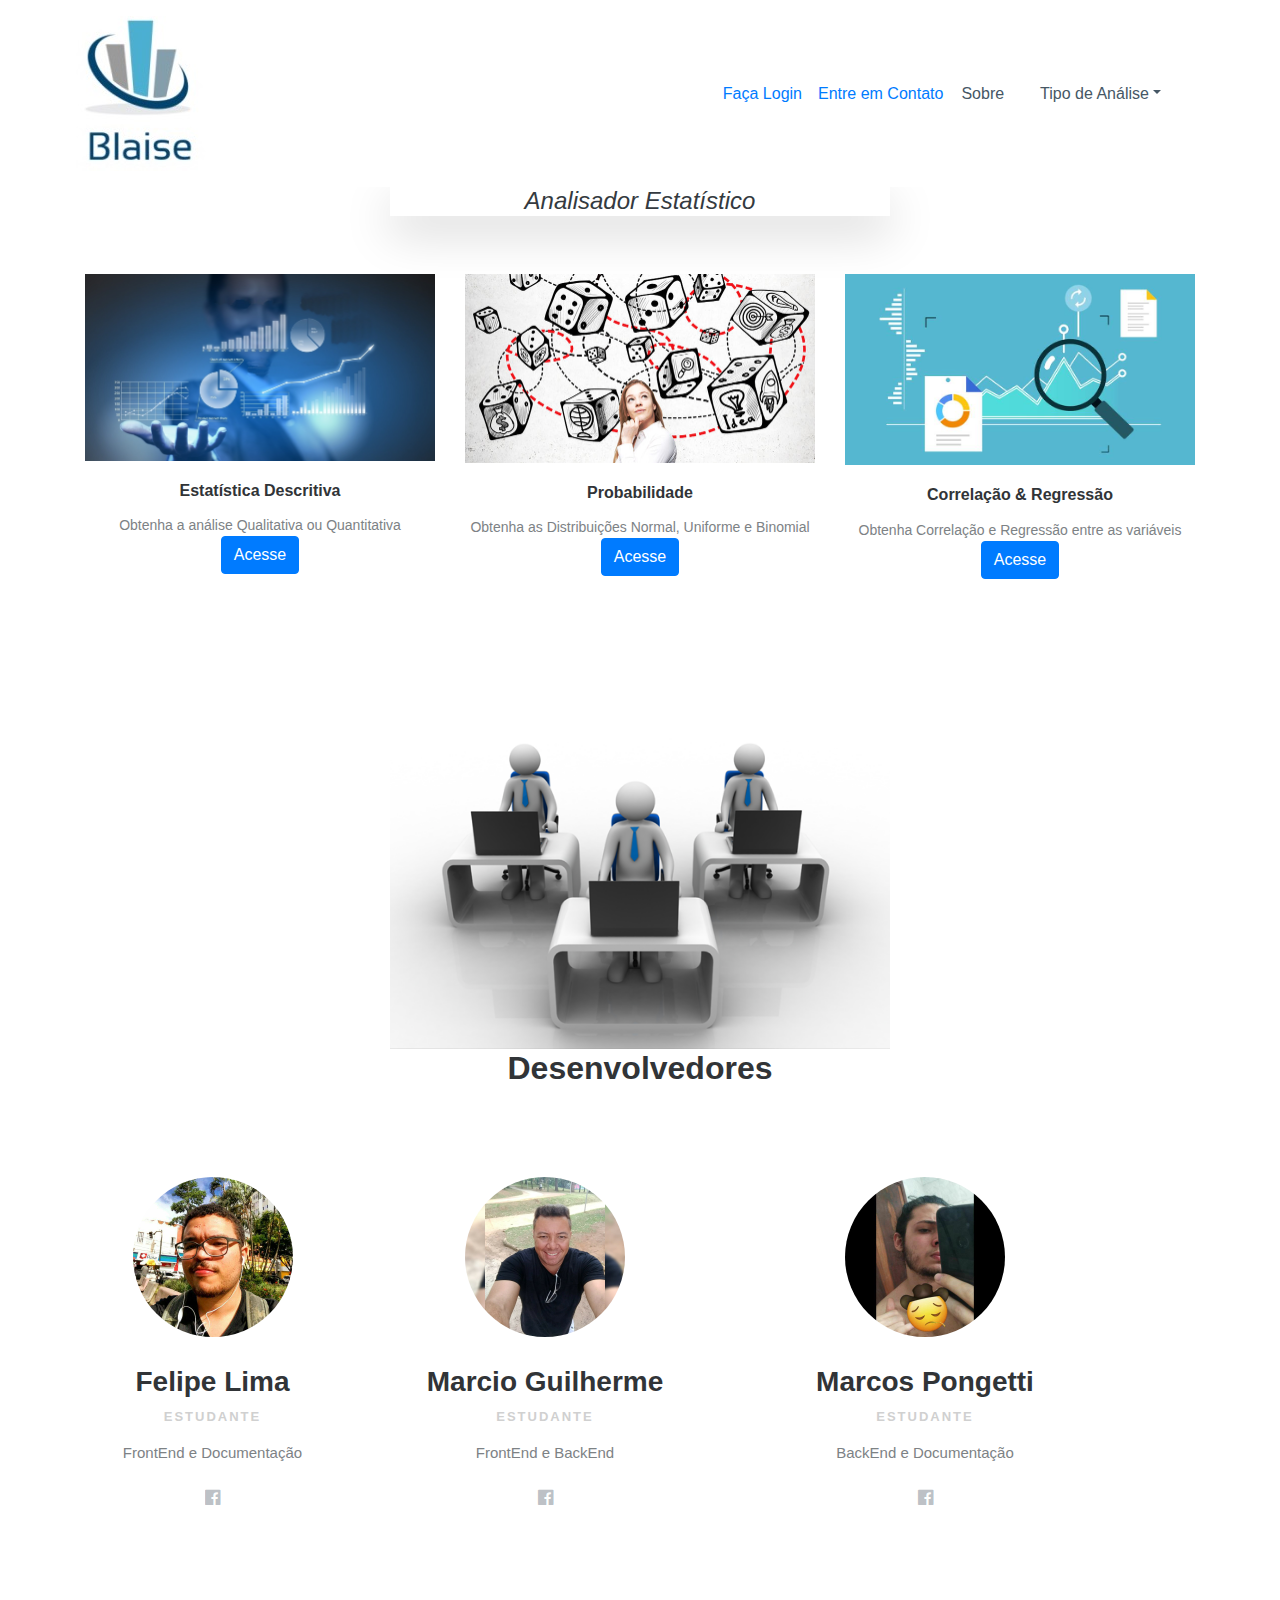
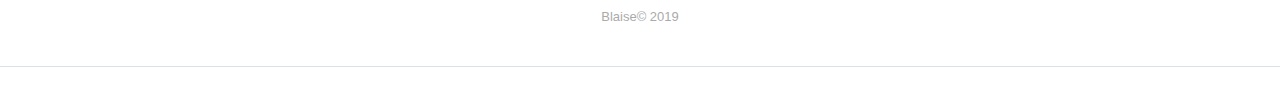
<file: index.html>
<!DOCTYPE html>
<html>

<head>
    <meta charset="utf-8">
    <meta name="viewport" content="width=device-width, initial-scale=1.0, shrink-to-fit=no">
    <title>Blaise - Início</title>
    <link rel="stylesheet" href="assets/bootstrap/css/bootstrap.min.css">
    <link rel="stylesheet" href="https://fonts.googleapis.com/css?family=Source+Sans+Pro:300,400,700">
    <link rel="stylesheet" href="assets/fonts/font-awesome.min.css">
    <link rel="stylesheet" href="assets/css/styles.min.css">
</head>

<body>
    <nav class="navbar navbar-light navbar-expand navigation-clean-search">
        <div class="container"><button class="navbar-toggler" data-toggle="collapse"><span class="sr-only">Toggle navigation</span><span class="navbar-toggler-icon"></span></button><img src="assets/img/logo1.jpg">
            <nav class="navbar navbar-light navbar-expand-md navigation-clean">
                <div class="container"><a class="nav-link" href="Login.html">Faça Login</a><button data-toggle="collapse" class="navbar-toggler" data-target="#navcol-1"><span class="sr-only">Toggle navigation</span><span class="navbar-toggler-icon"></span></button><a href="Cadastro.html">Entre em Contato</a>
                    <div
                        class="collapse navbar-collapse" id="navcol-1">
                        <ul class="nav navbar-nav ml-auto">
                            <li class="nav-item" role="presentation"></li>
                            <li class="con" role="presentation"><a class="nav-link" href="Sobre.html">Sobre</a></li>
                            <li class="nav-item" role="presentation"></li>
                            <li class="nav-item dropdown"><a class="dropdown-toggle nav-link" data-toggle="dropdown" aria-expanded="false" href="#">Tipo de Análise</a>
                                <div class="dropdown-menu" role="menu"><a class="dropdown-item" role="presentation" href="Descritiva.html">Estatística Descritiva</a><a class="dropdown-item" role="presentation" href="Probabilidade.html">Probabilidade</a><a class="dropdown-item" role="presentation"
                                        href="Correlação.html">Correlação e Regressão</a></div>
                            </li>
                        </ul>
                </div>
        </div>
        </nav>
        </div>
    </nav>
    <div class="article-list">
        <div class="container">
            <div class="intro">
                <h4 class="text-center text-dark shadow-lg"><em>Analisador Estatístico</em></h4>
            </div>
            <div class="row articles">
                <div class="col-sm-6 col-md-4 item"><a href="Descritiva.html"><img class="img-fluid d-block" src="assets/img/fundo4-2.jpg"></a>
                    <h3 class="name">Estatística Descritiva</h3>
                    <p class="description">Obtenha a análise Qualitativa ou Quantitativa</p><a class="btn btn-primary" role="button" href="Descritiva.html">Acesse</a><a class="action" href="#"></a></div>
                <div class="col-sm-6 col-md-4 item"><a href="Probabilidade.html"><img class="img-fluid d-block" src="assets/img/fundo5.jpg"></a>
                    <h3 class="name">Probabilidade</h3>
                    <p class="description">Obtenha as Distribuições Normal, Uniforme e Binomial</p><a class="btn btn-primary" role="button" href="Probabilidade.html">Acesse</a><a class="action" href="#"></a></div>
                <div class="col-sm-6 col-md-4 item"><a href="Correlação.html"><img class="img-fluid d-block" src="assets/img/fundo9.jpg"></a>
                    <h3 class="name">Correlação & Regressão</h3>
                    <p class="description">Obtenha Correlação e Regressão entre as variáveis</p><a class="btn btn-primary" role="button" href="Correlação.html">Acesse</a></div>
            </div>
        </div>
    </div>
    <div class="team-clean">
        <div class="container">
            <div class="intro">
                <h2 class="text-center"><img class="img-fluid" src="assets/img/equipe.png">Desenvolvedores</h2>
                <p class="text-center"></p>
            </div>
            <div class="row people">
                <div class="col-md-6 col-lg-3 item"><img class="rounded-circle" src="assets/img/FELIPE.jpg">
                    <h3 class="name">Felipe Lima</h3>
                    <p class="title">Estudante</p>
                    <p class="description">FrontEnd e Documentação</p>
                    <div class="social"><a href="https://www.facebook.com/felipelimendes" target="_blank"><i class="fa fa-facebook-official"></i></a></div>
                </div>
                <div class="col-md-6 col-lg-4 item"><img class="rounded-circle" src="assets/img/8577.jpg">
                    <h3 class="name">Marcio Guilherme</h3>
                    <p class="title">Estudante</p>
                    <p class="description">FrontEnd e BackEnd</p>
                    <div class="social"><a href="https://www.facebook.com/guilhermemgs" target="_blank"><i class="fa fa-facebook-official"></i></a></div>
                </div>
                <div class="col-md-6 col-lg-4 item"><img class="rounded-circle" src="assets/img/Marquinho.jpg">
                    <h3 class="name">Marcos Pongetti</h3>
                    <p class="title">Estudante</p>
                    <p class="description">BackEnd e Documentação</p>
                    <div class="social"><a href="https://www.facebook.com/marcospongeti" target="_blank"><i class="fa fa-facebook-official"></i></a></div>
                </div>
            </div>
        </div>
    </div>
    <div class="footer-basic">
        <footer>
            <p class="copyright">Blaise© 2019</p>
        </footer>
    </div>
    <script src="assets/js/jquery.min.js"></script>
    <script src="assets/bootstrap/js/bootstrap.min.js"></script>
</body>

    <div class="modal-footer">
            </div>
        </div>
    </div>
    <div id="distribuicao_binomial" style="border-radius: 11px;" class="modal">
        <div class="modal-content">
            <div class="row">
                <br>
            </div>

            
</html>
</file>
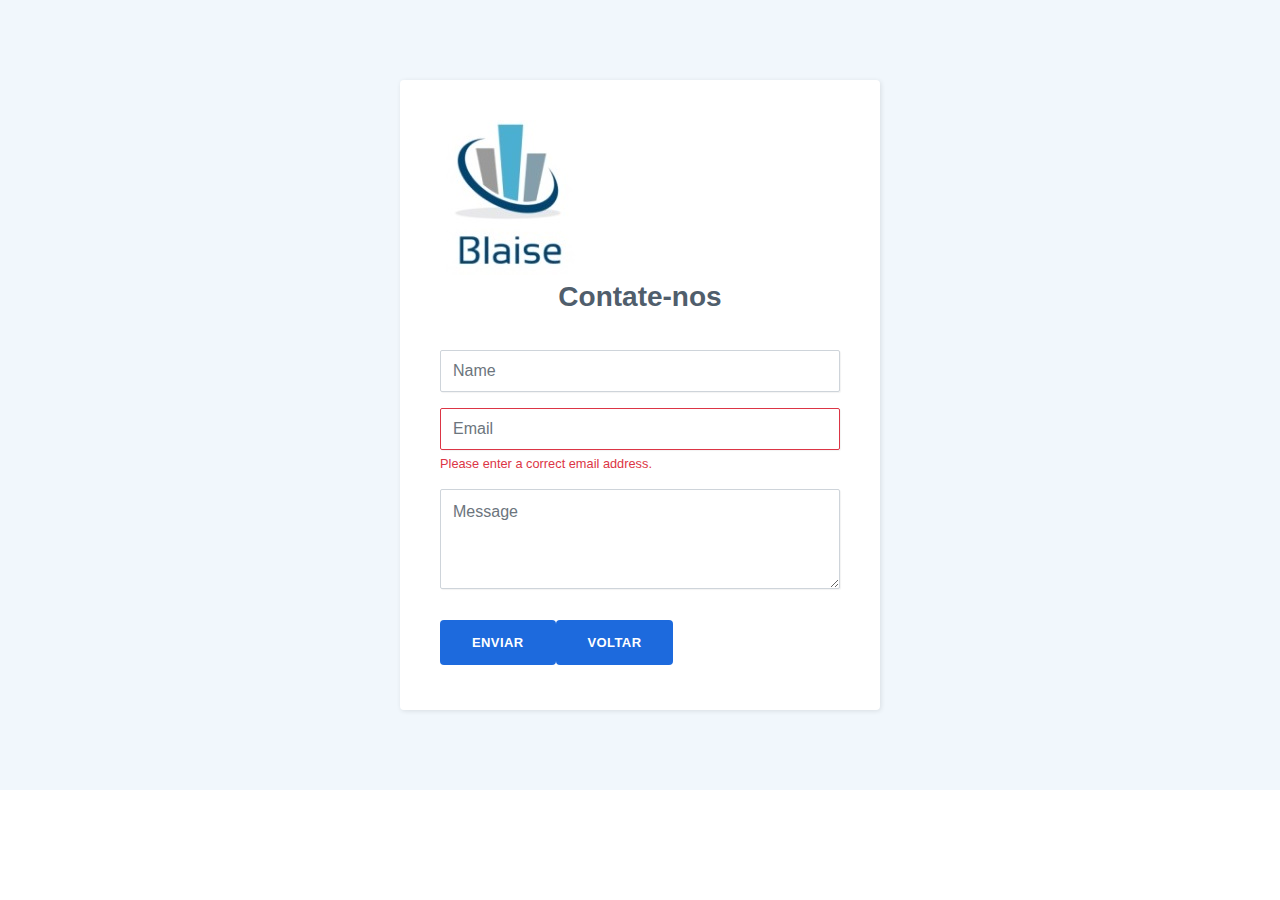
<file: Cadastro.html>
<!DOCTYPE html>
<html>

<head>
    <meta charset="utf-8">
    <meta name="viewport" content="width=device-width, initial-scale=1.0, shrink-to-fit=no">
    <title>Contate-nos</title>
    <link rel="stylesheet" href="assets/bootstrap/css/bootstrap.min.css">
    <link rel="stylesheet" href="https://fonts.googleapis.com/css?family=Source+Sans+Pro:300,400,700">
    <link rel="stylesheet" href="assets/fonts/font-awesome.min.css">
    <link rel="stylesheet" href="assets/css/styles.min.css">
</head>

<body>
    <div class="contact-clean">
        <form class="text-justify" method="post"><img src="assets/img/logo1.jpg">
            <h2 class="text-center">Contate-nos</h2>
            <div class="form-group"><input class="form-control" type="text" name="name" placeholder="Name"></div>
            <div class="form-group"><input class="form-control is-invalid" type="email" name="email" placeholder="Email"><small class="form-text text-danger">Please enter a correct email address.</small></div>
            <div class="form-group"><textarea class="form-control" name="message" placeholder="Message" rows="14"></textarea></div>
            <div class="form-group"><a class="btn btn-primary" role="button" href="Feedback.html">Enviar</a><a class="btn btn-primary" role="button" href="index.html">Voltar</a></div>
        </form>
    </div>
    <script src="assets/js/jquery.min.js"></script>
    <script src="assets/bootstrap/js/bootstrap.min.js"></script>
</body>

</html>
</file>
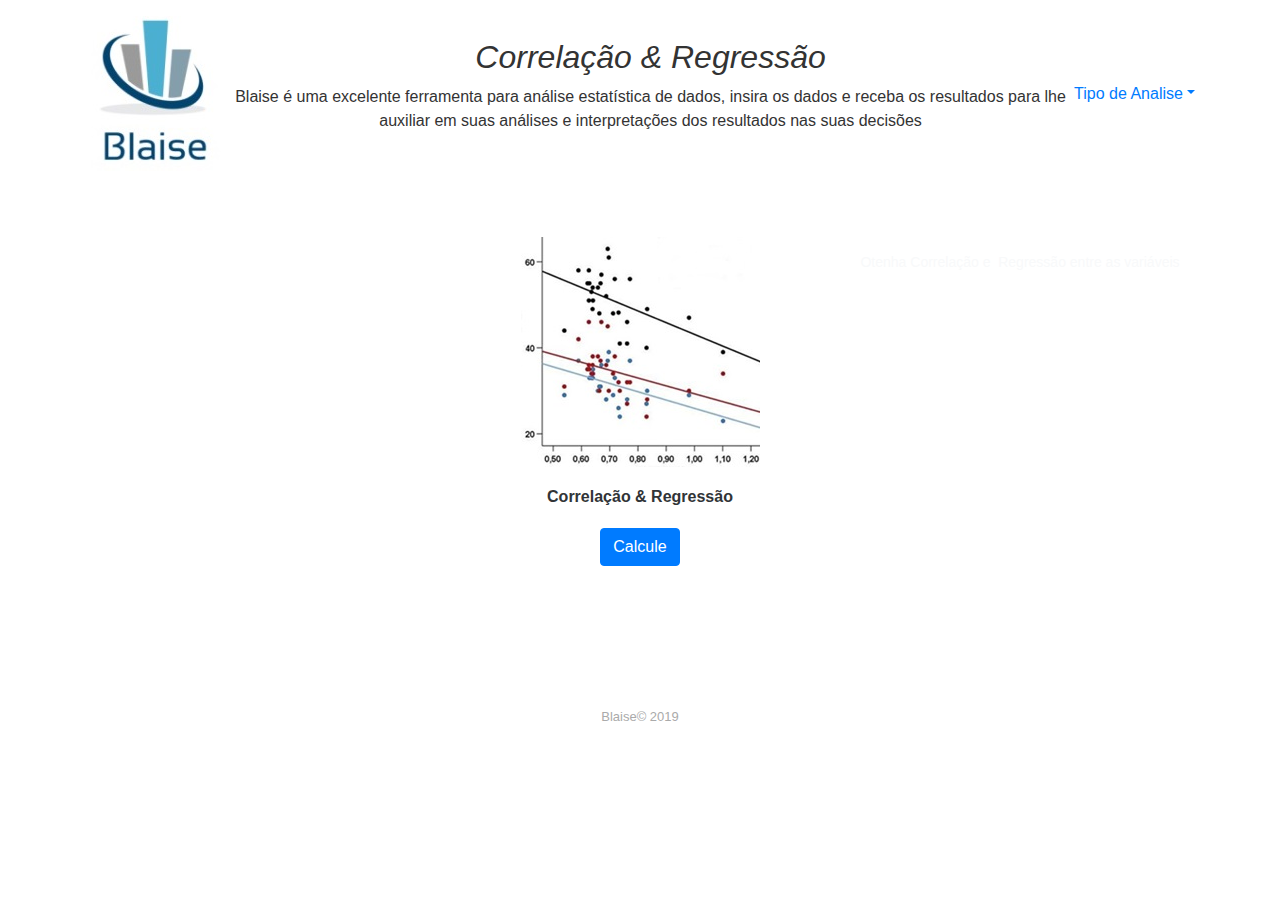
<file: Correlação.html>
<!DOCTYPE html>
<html>

<head>
    <meta charset="utf-8">
    <meta name="viewport" content="width=device-width, initial-scale=1.0, shrink-to-fit=no">
    <title>Blaise - C&R</title>
    <link rel="stylesheet" href="assets/bootstrap/css/bootstrap.min.css">
    <link rel="stylesheet" href="https://fonts.googleapis.com/css?family=Source+Sans+Pro:300,400,700">
    <link rel="stylesheet" href="assets/fonts/font-awesome.min.css">
    <link rel="stylesheet" href="assets/css/styles.min.css">
</head>

<body>
    <!-- Modal -->
<div class="modal fade" id="corEpro" tabindex="-1" role="dialog" aria-labelledby="TituloModalLongoExemplo" aria-hidden="true">
        <div class="modal-dialog modal-xl" role="document">
          <div class="modal-content">
            <div class="modal-header">
                    <h4 style="text-align: center">Correlação / Regressão</h4>
              <button type="button" class="close" data-dismiss="modal" aria-label="Fechar">
                <span aria-hidden="true">&times;</span>
              </button>
            </div>
            <div class="modal-body">
                    
                    <br>
                    <div class="row">
                        <div class="input-field col s1">
                            <label>X</label>
                            <input type="text" name="X" id="cr_x">
                        </div>
                        <div class="input-field col s1">
                            <label>Y</label>
                            <input type="text" name="Y" id="cr_y">
                        </div>
                        <div class="col s3">
                            <br>
                            <button class="btn blue" onclick="pushRow()">Adicionar na Tabela</button>
                        </div>
                    </div>
                    <br>
                    <button class="btn blue" onclick="calcularCorrelacao()">Calcular</button>
                    <br>
                    <br>
                    <div id="resultadoCR"></div>
                </div>
                <div class="modal-footer">
                </div>
            </div>
            <div class="modal-footer">
              <button type="button" class="btn btn-secondary" data-dismiss="modal">Fechar</button>
              
            </div>
          </div>
        </div>
      </div>
    <nav class="navbar navbar-light navbar-expand-md navigation-clean-search">
        <div class="container"><button data-toggle="collapse" class="navbar-toggler" data-target="#navcol-1"><span class="sr-only">Toggle navigation</span><span class="navbar-toggler-icon"></span></button><img src="assets/img/logo1.jpg">
            <div class="intro">
                <h2 class="text-center"><em>Correlação &amp; Regressão</em></h2>
                <p class="text-center">Blaise é uma excelente ferramenta para análise estatística de dados, insira os dados e receba os resultados para lhe auxiliar em suas análises e interpretações dos resultados nas suas decisões</p>
            </div>
            <div class="dropdown"><a class="dropdown-toggle active" data-toggle="dropdown" aria-expanded="false" href="#">Tipo de Analise</a>
                <div class="dropdown-menu" role="menu"><a class="dropdown-item active" role="presentation" href="Index.html">Página Inicial</a><a class="dropdown-item" role="presentation" href="Descritiva.html">Estatística Descritiva</a><a class="dropdown-item" role="presentation" href="Probabilidade.html">Probabilidade</a></div>
            </div>
            <ul class="nav navbar-nav">
                <li class="nav-item" role="presentation"></li>
                <li class="nav-item" role="presentation"></li>
                <li class="nav-item" role="presentation"></li>
            </ul>
            <div class="collapse navbar-collapse" id="navcol-1"></div>
        </div>
    </nav>
    <div class="article-list">
        <div class="container">
            <div class="row articles">
                <div class="col-sm-6 col-md-4 item"><a href="#"></a>
                    <p class="text-white description">Obtenha análise Discreta ou Contínua</p><a class="action" href="#"></a></div>
                <div class="col-sm-6 col-md-4 item"><a href="#"><img class="img-fluid" src="assets/img/Correlação2.jpg"></a>
                    <h3 class="name">Correlação &amp; Regressão</h3><a class="action" href="#"></a><button class="btn btn-primary" type="button" data-toggle="modal" data-target="#corEpro">Calcule</button></div>
                <div class="col-sm-6 col-md-4 item"><a href="#"></a>
                    <p class="text-light description">Otenha Correlação e &nbsp;Regressão entre as variáveis</p><a class="action" href="#"></a></div>
            </div>
        </div>
    </div>
    <div class="team-clean"></div>
    <div class="footer-basic">
        <footer>
            <p class="copyright">Blaise© 2019</p>
        </footer>
    </div>
    <script src="assets/js/jquery.min.js"></script>
    <script src="assets/bootstrap/js/bootstrap.min.js"></script>
</body>
<script>
    $(function () {
        $('#btnD2').on('click', montaTabelaD.bind(this));
        $('#btnAmostra').on('click', getAmostra.bind(this));
        $('#btnExtrat').on('click', getExtratificadaProp.bind(this));
        $('#btnC2').on('click', montaTabelaC.bind(this));

        this.divDiscreta = $('#collapseDiscreta');
        this.divAmostra = $("#collapseAmostra");
        this.divExt = $("#collapseTabExtratificada");
        this.divContinua = $('#collapseContinua');
    });

    function getAmostra() {
        if (!(v_erro > 0) || !(v_populacao > 0)) {
            alert("Erro, Favor informar a População e o Erro!");
            this.divAmostra.collapse('hide');
        } else {
            this.divAmostra.collapse('show');
            v_amostra = calculaAmostraErro(v_populacao, v_erro);
            document.getElementById("Amostra").value = v_amostra;

            //zera as variaveis para forçar calcular novamente
            v_aleatoriaSimples.splice(0, v_aleatoriaSimples.length);
            v_sistematica.splice(0, v_sistematica.length);
            v_extratificada.splice(0, v_extratificada.length);
        }
    }

    function getAleatoriaSimples() {
        //verifica se ja foi gerado
        if (!(v_aleatoriaSimples.length > 0)) {
            v_aleatoriaSimples = aleatoriaSimples(v_populacao, v_amostra);
            var col = 10;
            insert = " <div class = 'row'><div class = 'col-lg-1'> </div> <div class 'col-lg-11'><h3> Tabela de Aleatórios </h3> </div> </div>";
            insert += " <table class = \"table table-striped\"> <tr> ";

            for (var i = 0; i < col; i++) {
                insert += "<th>Aleatório</th>";
            }
            insert += "</tr>";
            for (var i = 0; i < v_aleatoriaSimples.length; i++) {
                insert += "<tr>";
                for (var j = 0; j < col; j++) {
                    insert += "<td>" + v_aleatoriaSimples[i + j] + "</td>";
                }
                insert += "</tr>";
                i += (col - 1);
            }
            insert += "</table>";
            document.getElementById("AleatoriaSimples").innerHTML = insert;
        }
    }

    function getExtratificadaProp() {
        if (validaExtratos(v_valoresExtrato, v_populacao)) {
            //verifica se ja foi gerado
            if (!(v_extratificada.length > 0)) {
                this.divExt.collapse('show');
                v_proporcao = propExtratos(v_valoresExtrato,
                    v_populacao);
                v_extratificada = extratificadaProp(v_proporcao, v_populacao, v_amostra);
                insert = "<h3> Tabela de Proporções</h3>"
                insert += "<table class='table table-striped'> <tr> ";
                insert += " <th> Extrato </th><th>Percentual</th> <th> Quantidade </th>";
                insert += "</tr>";
                for (var i = 0; i < v_proporcao.length; i++) {
                    insert += "<tr><td>" + v_extratificada[i][0] + "</td><td>" + v_extratificada[i][1] + "</td><td>" + v_extratificada[i][2] + "</td></tr>";
                }
                insert += "</table>";
                document.getElementById("ExtratificadaProp").innerHTML = insert;
            }
        } else {
            this.divExt.collapse('hide');
            swal("Erro", "Total dos Extratos não bate com a população!", "error");
        }
    }

    function getSistematica() {
        if (!(v_sistematica.length > 0)) {
            v_sistematica = sistematica(v_amostra, v_populacao);
            var col = 10;
            insert = "<h3> Tabela Sistematica</h3>";
            insert += "<table class='table table-striped'> <tr> ";
            for (var i = 0; i < col; i++) {
                insert += " <th> Aleatório </th>";
            }
            insert += "</tr> ";
            for (var i = 0; i < v_sistematica.length; i++) {
                insert += "<tr>";
                for (var j = 0; j < col; j++) {
                    insert += "<td>" + v_sistematica[i + j] + "</td>";
                }
                insert += "</tr>";
                i += (col - 1);
            }
            insert += "</table>";
            document.getElementById("Sistematica").innerHTML = insert;
        }
    }

    function montaTabelaD() {
        //verifica se ja foi gerado
        if (!(v_valores.length > 0)) {
            swal("Erro", "Favor informar valores de Variavel!", "error");
            this.divDiscreta.collapse('hide');
        } else {
            if (!(v_tabelaDiscreta.length > 0)) {
                this.divDiscreta.collapse('show');

                //calcula a tabela, monta o html e insere com o innerhtml 
                v_tabelaDiscreta = tabelaQuantDiscreta(v_valores);
                var titulos = ["Variavel", "Frequencia", "FR%", "F", "F%"];
                inserttabD = "<h3> Tabela Discreta </h3>";
                inserttabD += "<table class='table table-striped'><tr>";
                for (var i = 0; i < titulos.length; i++) {
                    inserttabD += "<th>" + titulos[i] +
                        "</th>";
                }
                inserttabD += "</tr>";
                for (var i = 0; i < v_tabelaDiscreta.length; i++) {
                    inserttabD += "<tr>";
                    for (var j = 0; j < v_tabelaDiscreta[i].length; j++) {
                        inserttabD += "<td>" + v_tabelaDiscreta[i][j] + "</td>";
                    }
                    inserttabD += "</tr>";
                }
                inserttabD
                    += "</table>";
            }
            document.getElementById("tabelaDiscreta").innerHTML = inserttabD;
        }
    }

    function montaValoresD() {
        //calcula a media 
        mediaPonderada = mediaPonderadaVarDisc(v_tabelaDiscreta);
        //calcula a mediana 
        mediana = medianaVarDisc(v_valores);
        //calcula a variancia 
        variancia1 = variancia(v_tabelaDiscreta, mediaPonderada, rdPopulacao.checked);
        //calcula o desvio padrão
        desvPadrao = DesvioPadrao(variancia1, mediaPonderada);
        //calcula a moda
        moda = modaVarDis(v_tabelaDiscreta);

        var resultados = "<h3> Valores </h3> <br />";
        resultados += "<div class='row'>";
        resultados += "<div class='col-sm-12 col-md-12 col-lg-12'>";
        resultados += "<div class='col'>";
        resultados += "<label style='color: black; font-size: 1rem;'><b>Média Ponderada:</b> " + mediaPonderada + "</label>";
        resultados += "</div>";
        resultados += "<div class='col'>";
        resultados += "<label style='color: black; font-size: 1rem;'><b>Mediana:</b> " + mediana + "</label>";
        resultados += "</div>";
        resultados += "<div class='col'>";
        resultados += "<label style='color: black; font-size: 1rem;'><b>Variancia:</b> " + variancia1.toFixed(2) + "</label>";
        resultados += "</div>";
        resultados += "</div>";
        resultados += "</div>";


        var titulos1 = ["Variavel", "Frequencia"];
        resultados += "<h3> Moda </h3>";
        resultados += " <div class='col-lg-4'> <table class='table table-striped'><tr>";
        for (var i = 0; i < titulos1.length; i++) {
            resultados += "<th>" + titulos1[i] + "</th>";
        }
        resultados += "</tr>";
        for (var i = 0; i < moda.length; i++) {
            resultados += "<tr>";
            for (var j = 0; j < moda[i].length; j++) {
                resultados += "<td>" + moda[i][j] + "</td>";
            }
            resultados += "</tr>";
        }
        resultados += "</table> </div>";

        var titulos2 = ["Valor", "Percentual"];
        resultados += "<h3> Desvio Padrão </h3>";
        resultados += "<div class='col-lg-4'><table class='table table-striped'> <tr> ";
        for (var i = 0; i < titulos2.length; i++) {
            resultados += "<th>" + titulos2[i] + "</th>";
        }
        resultados += "</tr>";
        for (var i = 0; i < desvPadrao.length; i++) {
            resultados += "<tr>";
            for (var j = 0; j < desvPadrao[i].length; j++) {
                resultados += "<td>" + desvPadrao[i][j].toFixed(2) +
                    "</td>";
            }
            resultados += "</tr>";
        }
        resultados += "</table></div>";


        document.getElementById("tabelaDiscreta").innerHTML = resultados;
    }

    function montaModaD() {
        //calcula a moda, monta a tabela e insere o html 
        moda = modaVarDis(v_tabelaDiscreta);

        insert = "";
        var titulos = ["Variavel", "Frequencia"];
        insert = "<h3> Moda </h3>";
        insert += " <div class='col-lg-4'> <table class='table table-striped'><tr>";
        for (var i = 0; i < titulos.length; i++) {
            insert += "<th>" + titulos[i] + "</th>";
        }
        insert += "</tr>";
        for (var i = 0; i < moda.length; i++) {
            insert += "<tr>";
            for (var j = 0; j < moda[i].length; j++) {
                insert += "<td>" + moda[i][j] + "</td>";
            }
            insert += "</tr>";
        }
        insert += "</table> </div>";
        document.getElementById("tabelaDiscreta").innerHTML = insert;
    }

    function montaDesvioD() {
        //calcula o desvio padrão, monta a tabelae insere o html 
        desvPadrao = DesvioPadrao(variancia1, mediaPonderada);
        var titulos = ["Valor", "Percentual"];
        insert = "<h3> Desvio Padrão </h3>";
        insert += "<div class='col-lg-4'><table class='table table-striped'> <tr> ";
        for (var i = 0; i < titulos.length; i++) {
            insert += "<th>" + titulos[i] + "</th>";
        }
        insert += "</tr>";
        for (var i = 0; i < desvPadrao.length; i++) {
            insert += "<tr>";
            for (var j = 0; j < desvPadrao[i].length; j++) {
                insert += "<td>" + desvPadrao[i][j] +
                    "</td>";
            }
            insert += "</tr>";
        }
        insert += "</table></div>";
        document.getElementById("tabelaDiscreta").innerHTML = insert;
    }

    function montaTabelaC() {
        if (!(v_valores.length > 0)) {
            swal("Erro", "Favor informar valores de Variavel!", "error");
            this.divContinua.collapse('hide');
        } else {
            if (!(v_tabelaContinua.length > 0)) {
                this.divContinua.collapse('show');
                //calcula a tabela continua, monta o html e insere 

                v_tabelaContinua = tabelaQuantContinua(v_valores);
                titulos = ["Classes", "Intervalo de Classes", "Frequencia Simples", "FR%", "F", "F%", "(min + max)/2"];
                inserttabC = "<h3> Tabela Continua </h3>";
                inserttabC += "<table  class='table table-striped'><thead>";
                for (var i = 0; i < titulos.length; i++) {
                    inserttabC += "<th>" + titulos[i] + "</th>";
                }
                inserttabC += "</thead><tbody>";
                for (var i = 0; i < v_tabelaContinua.length; i++) {
                    inserttabC += "<tr>";
                    for (var j = 0; j < v_tabelaContinua[i].length; j++) {
                        if (j == 1) {
                            inserttabC += "<td>" + v_tabelaContinua[i][1] + v_tabelaContinua[i][2] + v_tabelaContinua[i][3] + "</td>";
                            j += 2;
                        } else {
                            inserttabC += "<td>" + v_tabelaContinua[i][j] + "</td>";
                        }
                    }
                    inserttabC += "</tr>";
                }
                inserttabC += "</tbody></table>";
                document.getElementById("tabelaContinua").innerHTML = inserttabC;
            }
        }
    }

    function montaValoresC() {
        //calcula media, mediana, variancia, e monta tabela 
        mediaPonderada2 = mediaVarContinua(v_tabelaContinua, v_valores.length);
        mediana2 = medianaVarCont(v_tabelaContinua, v_valores);
        moda2 = modaConvVarCont(v_tabelaContinua);
        modaK = modaKing(v_tabelaContinua);
        modaCz = modaCzuber(v_tabelaContinua);
        modaP = modaPearson(mediana2, mediaPonderada2);

        v_tabelaDiscreta = tabelaQuantDiscreta(v_valores);
        variancia2 = variancia(v_tabelaDiscreta, mediaPonderada2, rdPopulacao.checked);
        v_tabelaDiscreta.splice(0, v_tabelaDiscreta.length);

        //monta tabela valores 
        var titulos1 = ["Média Ponderada", "Mediana", "Variancia"];
        insert = "<h3> Valores </h3>";
        insert += "<div class='col-lg-6'><table class='table table-striped'> <tr> ";
        for (var i = 0; i < titulos1.length; i++) {
            insert += " <th> " + titulos1[i] + " </th>";
        }
        insert += "</tr> <tr> ";
        insert += " <td> " + mediaPonderada2 + " </td>";
        insert += "<td>" + mediana2 + "</td>";
        insert += "<td>" + variancia2 + "</td>";
        insert += "</tr></table></div>";
        insert += "<br/>";
        var titulos2 = ["Classe", "Frequencia", "Ponto Médio"];
        insert += "<br />";
        insert += "<h3> Moda </h3>";
        insert += "<div class='row'> <div class='col-lg-4'> <table class='table table-striped'><tr>";
        for (var i = 0; i < titulos2.length; i++) {
            insert += "<th>" + titulos2[i] + "</th>";
        }
        insert += "</tr>";
        for (var i = 0; i < moda2.length; i++) {
            insert += "<tr>";
            for (var j = 0; j < moda2[i].length; j++) {
                insert += "<td>" + moda2[i][j] + "</td>";
            }
            insert += "</tr>";
        }
        insert += "</table> </div></div>";
        insert += "<br/>";
        var titulos4 = ["Valor", "Percentual"];
        insert += "<h3> Desvio Padrão </h3>";
        insert += " <div class='row'><div class='col-lg-4'><table class='table table-striped'> <tr> ";
        for (var i = 0; i < titulos4.length; i++) {
            insert += " <th> " + titulos4[i] +
                "</th>";
        }
        insert += "</tr>";
        for (var i = 0; i < desvPadrao2.length; i++) {
            insert += "<tr>";
            for (var j = 0; j < desvPadrao2[i].length; j++) {
                insert += "<td>" + desvPadrao2[i][j] + "</td>";
            }
            insert += "</tr>";
        }
        insert += "</table></div></div>";
        document.getElementById("tabelaContinua").innerHTML = insert;
    }
    
    var table = new Array();

    table.push([0.0000, 0.0040, 0.0080, 0.0120, 0.0160, 0.0199, 0.0239, 0.0279, 0.0319, 0.0359]);
    table.push([0.0398, 0.0438, 0.0478, 0.0517, 0.0557, 0.0596, 0.0636, 0.0675, 0.0714, 0.0753]);
    table.push([0.0793, 0.0832, 0.0871, 0.0910, 0.0948, 0.0987, 0.1026, 0.1064, 0.1103, 0.1141]);
    table.push([0.1179, 0.1217, 0.1255, 0.1293, 0.1331, 0.1368, 0.1406, 0.1443, 0.1480, 0.1517]);
    table.push([0.1554, 0.1591, 0.1628, 0.1664, 0.1700, 0.1736, 0.1772, 0.1808, 0.1844, 0.1879]);
    table.push([0.1915, 0.1950, 0.1985, 0.2019, 0.2054, 0.2088, 0.2123, 0.2157, 0.2190, 0.2224]);
    table.push([0.2257, 0.2291, 0.2324, 0.2357, 0.2389, 0.2422, 0.2454, 0.2486, 0.2517, 0.2549]);
    table.push([0.2580, 0.2611, 0.2642, 0.2673, 0.2703, 0.2734, 0.2764, 0.2794, 0.2823, 0.2852]);
    table.push([0.2881, 0.2910, 0.2939, 0.2967, 0.2995, 0.3023, 0.3051, 0.3078, 0.3106, 0.3133]);
    table.push([0.3159, 0.3186, 0.3212, 0.3238, 0.3264, 0.3289, 0.3315, 0.3340, 0.3365, 0.3389]);
    table.push([0.3413, 0.3438, 0.3461, 0.3485, 0.3508, 0.3531, 0.3554, 0.3577, 0.3599, 0.3621]);
    table.push([0.3643, 0.3665, 0.3686, 0.3708, 0.3729, 0.3749, 0.3770, 0.3790, 0.3810, 0.3830]);
    table.push([0.3849, 0.3869, 0.3888, 0.3907, 0.3925, 0.3944, 0.3962, 0.3980, 0.3997, 0.4015]);
    table.push([0.4032, 0.4049, 0.4066, 0.4082, 0.4099, 0.4115, 0.4131, 0.4147, 0.4162, 0.4177]);
    table.push([0.4192, 0.4207, 0.4222, 0.4236, 0.4251, 0.4265, 0.4279, 0.4292, 0.4306, 0.4319]);
    table.push([0.4332, 0.4345, 0.4357, 0.4370, 0.4382, 0.4394, 0.4406, 0.4418, 0.4429, 0.4441]);
    table.push([0.4452, 0.4463, 0.4474, 0.4484, 0.4495, 0.4505, 0.4515, 0.4525, 0.4535, 0.4545]);
    table.push([0.4554, 0.4564, 0.4573, 0.4582, 0.4591, 0.4599, 0.4608, 0.4616, 0.4625, 0.4633]);
    table.push([0.4641, 0.4649, 0.4656, 0.4664, 0.4671, 0.4678, 0.4686, 0.4693, 0.4699, 0.4706]);
    table.push([0.4713, 0.4719, 0.4726, 0.4732, 0.4738, 0.4744, 0.4750, 0.4756, 0.4761, 0.4767]);
    table.push([0.4772, 0.4778, 0.4783, 0.4788, 0.4793, 0.4798, 0.4803, 0.4808, 0.4812, 0.4817]);
    table.push([0.4821, 0.4826, 0.4830, 0.4834, 0.4838, 0.4842, 0.4846, 0.4850, 0.4854, 0.4857]);
    table.push([0.4861, 0.4864, 0.4868, 0.4871, 0.4875, 0.4878, 0.4881, 0.4884, 0.4887, 0.4890]);
    table.push([0.4893, 0.4896, 0.4898, 0.4901, 0.4904, 0.4906, 0.4909, 0.4911, 0.4913, 0.4916]);
    table.push([0.4918, 0.4920, 0.4922, 0.4925, 0.4927, 0.4929, 0.4931, 0.4932, 0.4932, 0.4936]);
    table.push([0.4938, 0.4940, 0.4941, 0.4943, 0.4945, 0.4946, 0.4948, 0.4949, 0.4951, 0.4952]);
    table.push([0.4953, 0.4955, 0.4956, 0.4957, 0.4959, 0.4960, 0.4961, 0.4962, 0.4963, 0.4964]);
    table.push([0.4965, 0.4966, 0.4967, 0.4968, 0.4969, 0.4970, 0.4971, 0.4972, 0.4973, 0.4974]);
    table.push([0.4974, 0.4975, 0.4967, 0.4977, 0.4977, 0.4978, 0.4979, 0.4979, 0.4980, 0.4981]);
    table.push([0.4981, 0.4982, 0.4982, 0.4983, 0.4984, 0.4984, 0.4985, 0.4985, 0.4986, 0.4986]);
    table.push([0.4987, 0.4987, 0.4987, 0.4988, 0.4988, 0.4989, 0.4989, 0.4989, 0.4990, 0.4990]);
    table.push([0.4990, 0.4991, 0.4991, 0.4991, 0.4992, 0.4992, 0.4992, 0.4992, 0.4993, 0.4993]);
    table.push([0.4993, 0.4993, 0.4994, 0.4994, 0.4994, 0.4994, 0.4994, 0.4995, 0.4995, 0.4995]);
    table.push([0.4995, 0.4995, 0.4995, 0.4996, 0.4996, 0.4996, 0.4996, 0.4996, 0.4996, 0.4997]);
    table.push([0.4997, 0.4997, 0.4997, 0.4997, 0.4997, 0.4997, 0.4997, 0.4997, 0.4997, 0.4998]);
    table.push([0.4998, 0.4998, 0.4998, 0.4998, 0.4998, 0.4998, 0.4998, 0.4998, 0.4998, 0.4998]);
    table.push([0.4998, 0.4998, 0.4999, 0.4999, 0.4999, 0.4999, 0.4999, 0.4999, 0.4999, 0.4999]);
    table.push([0.4999, 0.4999, 0.4999, 0.4999, 0.4999, 0.4999, 0.4999, 0.4999, 0.4999, 0.4999]);
    table.push([0.4999, 0.4999, 0.4999, 0.4999, 0.4999, 0.4999, 0.4999, 0.4999, 0.4999, 0.4999]);
    table.push([0.5000, 0.5000, 0.5000, 0.5000, 0.5000, 0.5000, 0.5000, 0.5000, 0.5000, 0.5000]);


    function getValue(num) {
        value = Math.abs(num).toString();
        for (i = value.length; i <= 4; i++) {
            value = value + "0";
        }
        array = value.split('');
        index = parseInt(array[0] + array[2]);
        column = parseInt(array[3]);
        if (index > 38) {
            return 0.5000;
        }

        return table[index][column];
    }

    function getParams(num) {
        value = Math.abs(num);
        retorno = '';


        if (value >= 0.5) {
            return 3.9;
        } else {
            for (var index = 0; index < table.length; index++) {
                if (retorno != "") {
                    break;
                }
                for (var column = 0; column < table[index].length; column++) {
                    if (value <= table[index][column]) {
                        str = index.toString();
                        array = str.split('');
                        if (array.length == 1) {
                            array.unshift('0');
                        }

                        if (value < table[index][column]) {
                            retorno = array[0] + '.' + array[1] + (column - 1);

                        } else {
                            retorno = array[0] + '.' + array[1] + column;
                        }
                        break;
                    }
                }
            }
            return parseFloat(retorno);
        }
    }

    function imprimeTabela() {
        var titulos = ["Coluna", "0", "1", "2", "3", "4", "5", "6", "7", "8", "9"];
        insert = "<table class='table table-striped'><tr>";
        for (var i = 0; i < titulos.length; i++) {
            insert += "<th>" + titulos[i] +
                "</th>";
        }
        insert += "</tr>";
        for (var i = 0; i < table.length; i++) {
            insert += "<tr>";
            insert += "<td>" + i + "</td>";
            for (var j = 0; j < table[i].length; j++) {
                insert += "<td>" + table[i][j] + "</td>";
            }
            insert += "</tr>";
        }
        insert += "</table>";

        return insert;
    };

    function calculaDistribuicaoNormal() {

        var media = parseFloat(document.getElementById("dn_media").value);
        var desvioPadrao = parseFloat(document.getElementById("dn_desvio_padrao").value);
        var maiorQ = parseFloat(document.getElementById("dn_maior").value);
        var menorQ = parseFloat(document.getElementById("dn_menor").value);
        var tipo = "";
        $('input:radio[name=dn_radio]').each(function () {
            if ($(this).is(':checked'))
                tipo = parseInt($(this).val());
        });


        if (tipo == 0) { //maior que
            if (maiorQ < media) {
                var valor = (0.5 + getValue((maiorQ - media) / desvioPadrao)) * 100;
            } else {
                var valor = (0.5 - getValue((maiorQ - media) / desvioPadrao)) * 100;
            }
        } else if (tipo == 1) { //menor que
            if (menorQ < media) {
                var valor = (0.5 - getValue((menorQ - media) / desvioPadrao)) * 100;
            } else {
                var valor = (0.5 + getValue((menorQ - media) / desvioPadrao)) * 100;
            }
        } else { //entre
            var valor1 = getValue((maiorQ - media) / desvioPadrao);
            var valor2 = getValue((menorQ - media) / desvioPadrao);
            if (((menorQ < media) && (maiorQ < media)) || ((menorQ > media) && (maiorQ > media))) {
                valor = (valor1 - valor2) * 100;
            } else {
                valor = (valor1 + valor2) * 100;
            }
        }
        document.getElementById("resultadoDN").innerHTML = Math.abs(valor);
    }

    function calculaDistribuicaoBinomial() {
        var p = parseFloat(document.getElementById("db_p").value);
        var k = parseFloat(document.getElementById("db_k").value);
        var q = parseFloat(document.getElementById("db_q").value);
        var n = parseFloat(document.getElementById("db_n").value);

        numero = (fatorial(n) / (fatorial(k) * (fatorial(n - k)))) * Math.pow(p, k) * Math.pow(q, (n - k));

        document.getElementById("resultadoBn").innerHTML = ((numero * 100).toFixed(2) + "%");
    }

    function calculaDistribuicaoPoisson() {

        var Ni = document.getElementById("dp_ni").value;
        var x = document.getElementById("dp_x").value;
        var tipo = "";
        $('input:radio[name=dp_radio]').each(function () {
            //Verifica qual está selecionado
            if ($(this).is(':checked'))
                tipo = parseInt($(this).val());
        });
        var total = 0;

        if (tipo == 0) { //valor especifico
            total = distribuicaoPoisson(Ni, x);
        } else { //de 0 a um valor especifico
            for (var i = 0; i <= x; i++) {
                total += distribuicaoPoisson(Ni, i);
            }
        }
        document.getElementById("resultadoDP").innerHTML = total * 100;
    }

    function distribuicaoPoisson(Ni, x) {
        return ((Math.pow(Ni, x) * Math.pow(2.71828, -Ni)) / fatorial(x));
    }

    function fatorial(x) {
        if (x < 0) {
            return -1;
        } else if (x == 0) {
            return 1
        } else {
            return x * fatorial(x - 1);
        }
    }

    function calculaIntervaloConfianca() {
        var n = parseFloat(document.getElementById("ic_populacao").value);
        var p = parseFloat(document.getElementById("ic_populacao_total").value);

        var populacaoTotal = false;

        if (!isNaN(p)) {
            populacaoTotal = true;
        }

        var media = parseFloat(document.getElementById("ic_media").value);
        var desvioPadrao = parseFloat(document.getElementById("ic_desvio_padrao").value);
        var intervaloConfianca = parseFloat(document.getElementById("ic_intervalo").value);

        var erroPadrao = getParams(intervaloConfianca / 2 / 100);

        var valor = erroPadrao * (desvioPadrao / (Math.sqrt(n)));
        if (populacaoTotal) {
            var fatorCorrecao = (p - n) / (p - 1);
            valor += fatorCorrecao;
        }
        var result = "valor final: " + valor + "<br>";
        result += "inicio intervalo: " + (media - valor) + "<br>";
        result += "final intervalo: " + (media + valor);
        document.getElementById("resultadoIC").innerHTML = result;
    }

    var tabela = new Array();
    var total0 = 0;
    var total1 = 0;
    var total2 = 0;
    var total3 = 0;
    var total4 = 0;

    function pushRow() {
        tabela.push([parseFloat(document.getElementById("cr_x").value), parseFloat(document.getElementById("cr_y").value)]);
        tabela[tabela.length - 1][2] = tabela[tabela.length - 1][0] * tabela[tabela.length - 1][1];
        tabela[tabela.length - 1][3] = Math.pow(tabela[tabela.length - 1][0], 2);
        tabela[tabela.length - 1][4] = Math.pow(tabela[tabela.length - 1][1], 2);
        total0 += tabela[tabela.length - 1][0];
        total1 += tabela[tabela.length - 1][1];
        total2 += tabela[tabela.length - 1][2];
        total3 += tabela[tabela.length - 1][3];
        total4 += tabela[tabela.length - 1][4];
        document.getElementById("resultadoCR").innerHTML = mostrarTabela();
    }

    function mostrarTabela() {
        var titulos = ["x", "y", "x*y", "x²", "y²"];
        insert = " <div class='row'><div class='col-lg-4'><table class='table table-striped'> <tr> ";
        for (var i = 0; i < titulos.length; i++) {
            insert += " <th> " + titulos[i] + "</th>";
        }
        insert += "</tr>";
        for (var i = 0; i < tabela.length; i++) {
            insert += "<tr>";
            for (var j = 0; j < tabela[i].length; j++) {
                insert += "<td>" + tabela[i][j] + "</td>";
            }
            insert += "</tr>";
        }
        insert += "</table></div></div>";
        return insert;
    }


    function calcularCorrelacao() {

        tabela.push([total0, total1, total2, total3, total4]);

        var n = tabela.length - 1; //periodo
        var primeiraParte = n * tabela[tabela.length - 1][2] - (tabela[tabela.length - 1][0] * tabela[tabela.length - 1][1]);
        var segundaParte = (n * tabela[tabela.length - 1][3] - Math.pow(tabela[tabela.length - 1][0], 2)) *
            (n * tabela[tabela.length - 1][4] - Math.pow(tabela[tabela.length - 1][1], 2));
        result = (primeiraParte / Math.sqrt(segundaParte)).toFixed(4);

        a = parseFloat(((n * tabela[tabela.length - 1][2]) - (tabela[tabela.length - 1][0] * tabela[tabela.length - 1][1])) / (n * tabela[tabela.length - 1][3] - Math.pow(tabela[tabela.length - 1][0], 2))).toFixed(2);
        b = parseFloat((tabela[tabela.length - 1][1] / n) - a * (tabela[tabela.length - 1][0] / n)).toFixed(2);

        if (result > 0 ){
            var resultF = (result*100).toFixed();
        }
        else {
            var resultF = (result*-100).toFixed();
        }


        var retorno = mostrarTabela();
        if (0 < result && result < 0.3) {
            retorno += "Correlação inezistente à fraca <br>";
        } else if (0.3 >= result && result < 0.6) {
            retorno += "Resutado: " + resultF + '%' + "<br>";
            retorno += "Correlação fraca à média <br>";
        } else {
            retorno += "Resutado: " + resultF + '%' + "<br>";
            retorno += "Correlação média à forte <br>";
            
        }
        document.getElementById("resultadoCR").innerHTML = retorno;
    }

    var maior;
    var menor;
    var interrogacao;

    function calcularDistribuicaoUniforme() {

        maior = parseFloat(document.getElementById("du_maior").value);
        menor = parseFloat(document.getElementById("du_menor").value);


        var media = ((maior + menor) / 2);
        var varianca = (Math.pow((maior - menor), 2) / 12);
        var dp = Math.sqrt(varianca);
        var cv = (dp / media) * 100;

        var insert = "Média: " + media + "<br>";
        insert += "Variancia: " + varianca + "<br>";
        insert += "Desvio Padrão: " + dp + "<br>";
        insert += "CV: " + cv + "<br>";

        var tipo = "";
        $('input:radio[name=du_radio]').each(function () {
            if ($(this).is(':checked'))
                tipo = parseInt($(this).val());
        });

        var maiorQ = parseFloat(document.getElementById("du_maiorQ").value);
        var menorQ = parseFloat(document.getElementById("du_menorQ").value);

        if (tipo == 0) {
            interrogacao = maior - maiorQ;
        } else if (tipo == 1) {
            interrogacao = menorQ - menor;
        } else if (tipo == 2) {
            interrogacao = menorQ - maiorQ;
        }

        insert += "Interrogação: " + interrogacao + "<br>";
        prob = parseFloat(((1 / (maior - menor)) * interrogacao).toFixed(2));

        insert += "Probabilidade: " + prob;
        document.getElementById("resultadoDU").innerHTML = insert;
    }

    function montaGraficoDiscreta() {
        var titles = new Array();
        var datas = new Array();
        var bkColors = new Array();
        var bdColors = new Array();
        for (var i = 0; i < v_tabelaDiscreta.length; i++) {
            titles.push(v_tabelaDiscreta[i][0]);
            datas.push(v_tabelaDiscreta[i][1]);
            bkColors.push(backColors[i]);
            bdColors.push(borderColors[i]);
        }
        var barChartData = {
            labels: titles,
            datasets: [{
                label: '',
                borderWidth: 1,
                data: datas,
                backgroundColor: bkColors,
                borderColor: bdColors
            }]
        };

        var ctx = document.getElementById("canvasDiscreta").getContext("2d");
        window.myBar = new Chart(ctx, {
            type: 'bar',
            data: barChartData,
            options: {
                responsive: true,
                legend: {
                    position: 'top',
                },
                title: {
                    display: true,
                    text: 'Gráfico Variável Quantitativa Discreta'
                },
                scales: {
                    yAxes: [{
                        display: true,
                        ticks: {
                            suggestedMin: 0, // minimum will be 0, unless there is a lower value.
                            beginAtZero: true // minimum value will be 0.
                        }
                    }]
                }


            }
        });


    }

    function montaGraficoContinua() {
        var titles = new Array();
        var datas = new Array();
        var bkColors = new Array();
        var bdColors = new Array();


        var barChartData = {
            datasets: [],
            labels: []
        };

        for (var i = 0; i < v_tabelaContinua.length; i++) {
            for (var j = 0; j < v_tabelaContinua.length; j++) {
                if (j < i) {
                    datas.push(0);
                } else {
                    datas.push(v_tabelaContinua[i][4]);
                }
                bkColors.push(backColors[i]);
                bdColors.push(borderColors[i]);
            }
            barChartData.datasets.push({
                label: 'classe ' + (i + 1),
                borderWidth: 1,
                stack: 'Stack 0',
                data: datas,
                backgroundColor: bkColors,
                borderColor: bdColors
            });
            titles.push(v_tabelaContinua[i][0]);
            datas = [];
            bkColors = [];
            bdColors = [];
        }
        barChartData.labels = (titles);

        var ctx = document.getElementById("canvasContinua").getContext("2d");
        window.myBar = new Chart(ctx, {
            type: 'bar',
            data: barChartData,
            options: {
                title: {
                    display: true,
                    text: "Gráfico Variável Quantitativa Continua"
                },
                tooltips: {
                    mode: 'index',
                    intersect: false
                },
                responsive: true,
                scales: {
                    xAxes: [{
                        stacked: true,
                    }],
                    yAxes: [{
                        stacked: true,
                    }]
                }
            }
        });
    }

    function graficoCorrelacao() {
        var datas = [];
        var lines = [];
        var maior = tabela[1][tabela.length - 2];
        var menor = tabela[0][0];
        for (var i = 0; i < tabela.length - 1; i++) {
            datas.push({
                x: tabela[i][0],
                y: tabela[i][1],
                r: 10
            });
        }
        var reta_min = parseFloat(b) + (parseFloat(a) * menor);
        var reta_max = parseFloat(b) + (parseFloat(a) * maior);

        lines.push({
            x: menor,
            y: reta_min
        });
        lines.push({
            x: (tabela[tabela[0].length - 2][0]),
            y: reta_max
        });
        var myBubbleChart = {
            datasets: [{
                label: 'Dispersão',
                data: datas,
                backgroundColor: backColors[3],
                borderColor: borderColors[3]
            }, {
                label: 'Curva de Regressão',
                data: lines,
                type: 'line',
                fill: false,
                backgroundColor: backColors[4],
                borderColor: borderColors[4]
            }]
        };
        var ctx = document.getElementById("canvasCorrelacao").getContext("2d");
        window.myBar = new Chart(ctx, {
            type: 'bubble',
            data: myBubbleChart,
            options: {
                scales: {
                    xAxes: [{
                        type: 'linear',
                        position: 'bottom',
                    }]
                }
            }
        });
    }
</script>

<script type="text/javascript">
    $(document).ready(function () {
        $('.modal').modal();
        $('.collapsible').collapsible();
    });

    var backColors = [
        'rgba(255, 99, 132, 0.2)',
        'rgba(54, 162, 235, 0.2)',
        'rgba(255, 206, 86, 0.2)',
        'rgba(75, 192, 192, 0.2)',
        'rgba(153, 102, 255, 0.2)',
        'rgba(255, 159, 64, 0.2)'
    ];
    var borderColors = [
        'rgba(255,99,132,1)',
        'rgba(54, 162, 235, 1)',
        'rgba(255, 206, 86, 1)',
        'rgba(75, 192, 192, 1)',
        'rgba(153, 102, 255, 1)',
        'rgba(255, 159, 64, 1)'
    ];
</script>

<script type="text/javascript" src="js/materialize.js"></script>

</html>
</file>
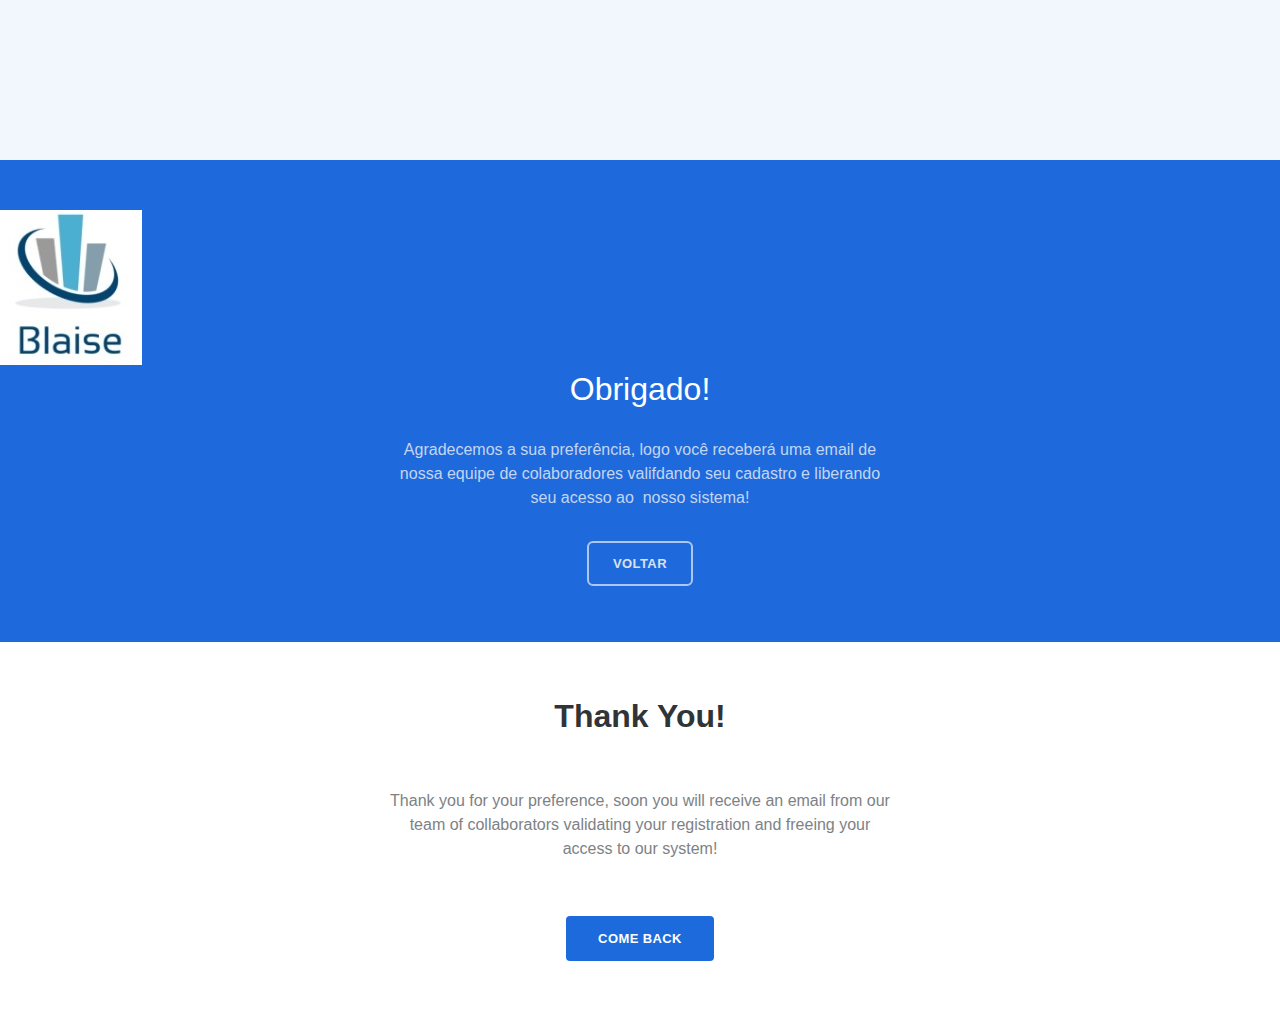
<file: Feedback.html>
<!DOCTYPE html>
<html>

<head>
    <meta charset="utf-8">
    <meta name="viewport" content="width=device-width, initial-scale=1.0, shrink-to-fit=no">
    <title>index.html</title>
    <link rel="stylesheet" href="assets/bootstrap/css/bootstrap.min.css">
    <link rel="stylesheet" href="https://fonts.googleapis.com/css?family=Source+Sans+Pro:300,400,700">
    <link rel="stylesheet" href="assets/fonts/font-awesome.min.css">
    <link rel="stylesheet" href="assets/css/styles.min.css">
</head>

<body>
    <div class="contact-clean"></div>
    <div class="highlight-blue"><img src="assets/img/logo1.jpg">
        <div class="container">
            <div class="intro">
                <h2 class="text-center">Obrigado!</h2>
                <p class="text-center">Agradecemos a sua preferência, logo você receberá uma email de nossa equipe de colaboradores valifdando seu cadastro e liberando seu acesso ao &nbsp;nosso sistema!</p>
            </div>
            <div class="buttons"><a class="btn btn-primary" role="button" href="index.html">Voltar</a></div>
        </div>
    </div>
    <div class="highlight-clean">
        <div class="container">
            <div class="intro">
                <h2 class="text-center">Thank You!</h2>
                <p class="text-center"><br>Thank you for your preference, soon you will receive an email from our team of collaborators validating your registration and freeing your access to our system!<br><br></p>
            </div>
            <div class="buttons"><a class="btn btn-primary" role="button" href="index.html">Come back<br></a></div>
        </div>
    </div>
    <script src="assets/js/jquery.min.js"></script>
    <script src="assets/bootstrap/js/bootstrap.min.js"></script>
</body>

</html>
</file>
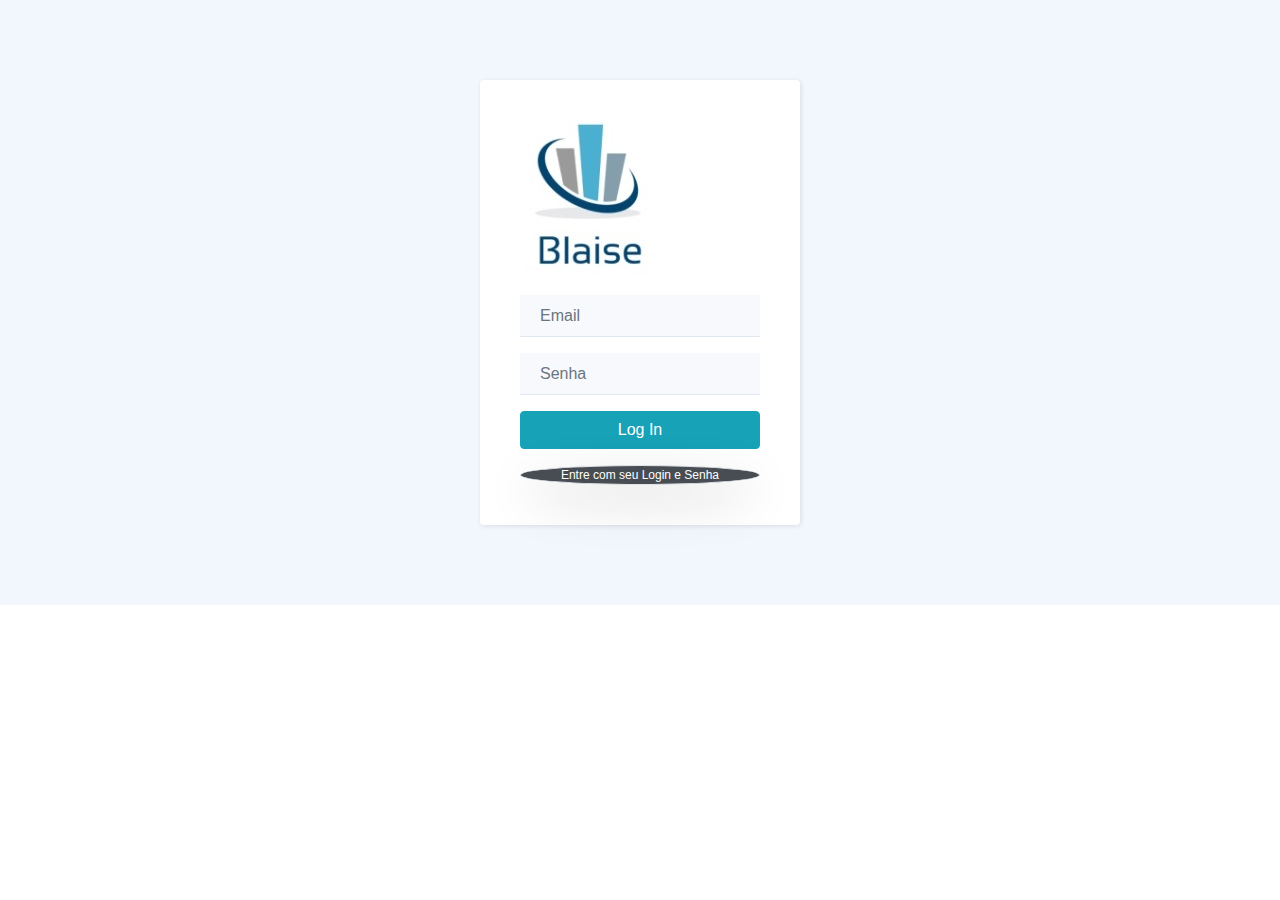
<file: Login.html>
<!DOCTYPE html>
<html>

<head>
    <meta charset="utf-8">
    <meta name="viewport" content="width=device-width, initial-scale=1.0, shrink-to-fit=no">
    <title>Login</title>
    <link rel="stylesheet" href="assets/bootstrap/css/bootstrap.min.css">
    <link rel="stylesheet" href="https://fonts.googleapis.com/css?family=Source+Sans+Pro:300,400,700">
    <link rel="stylesheet" href="assets/fonts/font-awesome.min.css">
    <link rel="stylesheet" href="assets/css/styles.min.css">
</head>

<body>
    <div class="login-clean">
        <form method="post">
            <h2 class="sr-only">Login Form</h2><img src="assets/img/logo1.jpg">
            <div class="illustration"></div>
            <div class="form-group"><input class="form-control" type="email" name="email" placeholder="Email"></div>
            <div class="form-group"><input class="form-control" type="password" name="Password" placeholder="Senha"></div>
            <div class="form-group"><a class="btn btn-info btn-block" role="button" href="index.html">Log In</a></div><a class="text-center text-white bg-dark border rounded-circle shadow-lg forgot" href="#">Entre com seu Login e Senha</a></form>
    </div>
    <script src="assets/js/jquery.min.js"></script>
    <script src="assets/bootstrap/js/bootstrap.min.js"></script>
</body>

</html>
</file>
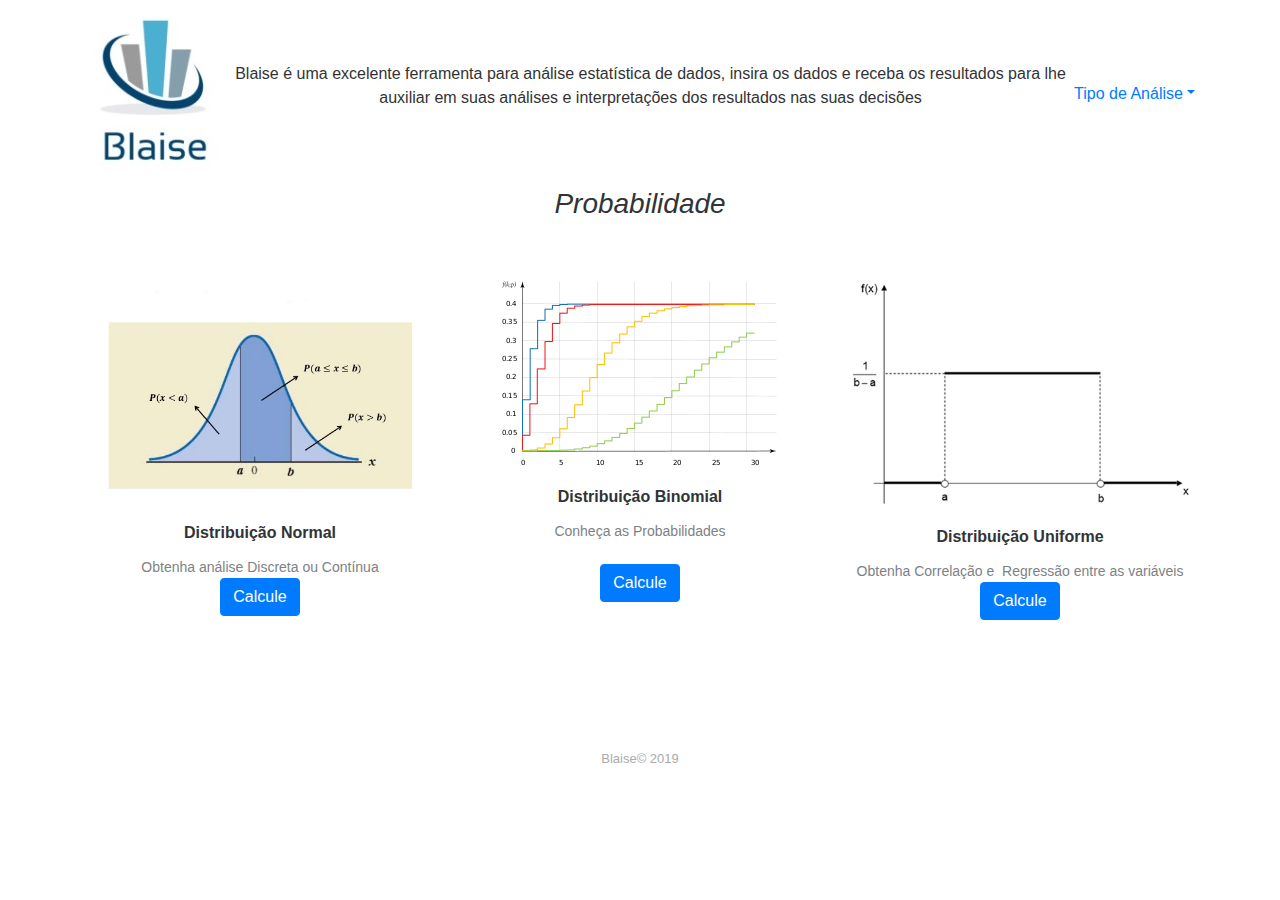
<file: Probabilidade.html>
<!DOCTYPE html>
<html>

<head>
    <meta charset="utf-8">
    <meta name="viewport" content="width=device-width, initial-scale=1.0, shrink-to-fit=no">
    <title>Blaise - Probabilidades</title>
    <link rel="stylesheet" href="assets/bootstrap/css/bootstrap.min.css">
    <link rel="stylesheet" href="https://fonts.googleapis.com/css?family=Source+Sans+Pro:300,400,700">
    <link rel="stylesheet" href="assets/fonts/font-awesome.min.css">
    <link rel="stylesheet" href="assets/css/styles.min.css">
</head>

<body>
    <!-- Modal -->

    <!--AQUI COMEÇAO LAYOUT DO MODAL-->

    <div class="modal fade" id="Binomial" tabindex="-1" role="dialog">
        
        <div class="modal-dialog modal-xl" role="document">
            <div class="modal-content">

                <div class="modal-header">

                    <h4 class="modal-title">Distribuição Binomial</h4>
                    <br>
                </div>

                <div class="modal-body">

                    <div class="container-fluid">
                                            
                        <div class="row">

                            <div class="col s3">
                                <p class="font-weight-bold">
                                <label>Sucesso(p) %: </label>
                                <input type="text" name="p" id="db_p">
                                </p>
                            </div>

                            <div class="col s3">
                                <p class="font-weight-bold">
                                <label>Evento (k) : </label>
                                <input type="text" name="k" id="db_k">
                                </p>
                            </div>

                            <div class="col s3" >
                                
                                <p class="font-weight-bold" class="align-content-center">
                                <label >Fracasso(q) %: </label>
                                <input type="text" name="q" id="db_q">
                                </p>
                                
                            </div>

                            <div class="col s3">
                                <p class="font-weight-bold"> 
                                <label>Tamanho da Amostra(n): </label>
                                <input type="text" name="n" id="db_n">
                                </p>
                            </div>
                            
                            
                        </div>
                    </div>
                </div>

                <div class="modal-footer">
                    
                    
                    <div class="container-fluid">
                            <ul class="list-group list-group-flush">
                             <h2>   <div id="resultadoBn"></div></h2>
                            </ul>
                    </div>
                    <br><br>
                    <button class="btn btn-info" onclick="calculaDistribuicaoBinomial()">Calcular</button>
                    <br>
                    <button type="button" class="btn btn-danger" data-dismiss="modal">Fechar</button>
                    <br>
                   
                </div>

            </div>
        </div>
    </div>

    <div class="modal fade" id="Normal" tabindex="-1" role="dialog">
        
            <div class="modal-dialog modal-xl" role="document">
                <div class="modal-content">
    
                    <div class="modal-header">
    
                        <h4 class="modal-title">Distribuição Normal</h4>
                        <br>
                    </div>
    
                    <div class="modal-body">
    
                        <div class="container-fluid">
                                                
                            <div class="row">
    
    
                                <div class="col s3">
                                    <div class="mx-auto" style="width: 200px;">
                                    <label>Média: </label><br>
                                </div>
                                    <input type="text" name="media" placeholder="Média" id="dn_media">
                                </div>

                                <div class="col s3">
                                    <label>Desvio Padrão: </label>
                                    <input type="text" name="desviopadrao" placeholder="Desvio Padrão" id="dn_desvio_padrao">
                                </div>

                                <div class="col s3">
                                    <label>Primeiro valor : </label>
                                    <input type="text" name="maiorque" placeholder="Primeiro valor" id="dn_maior">
                                </div>

                                <div class="col s3">
                                    <label>Primeiro valor : </label>
                                    <input type="text" name="menorque" placeholder="Segundo valor" id="dn_menor">
                                </div>
                            </div>
                        </div>
                    </div>

                    <div class="container-fluid">

                        <div class="row">
                                <input type="radio" id="radiodn_0" name="dn_radio" value="0" class="with-gap">
                                <label for="radiodn_0">&nbsp; Maior &nbsp;&nbsp;&nbsp;</label>
                                <input type="radio" id="radiodn_1" name="dn_radio" value="1" class="with-gap">
                                <label for="radiodn_1">&nbsp; Menor &nbsp;&nbsp;&nbsp;  </label>
                                <input type="radio" id="radiodn_2" name="dn_radio" value="2" class="with-gap">
                                <label for="radiodn_2"> &nbsp; Entre </label>
                                <br>
                                <br>

                        </div>
                    </div>                    
                    <br>
                    
                    <div class="modal-footer">

                        <div class="container-fluid">
                            <ul class="list-group list-group-flush">
                                 <h2>   <div id="resultadoDN"></div></h2>
                            </ul>
                        </div>    


                        <button class="btn btn-info" onclick="calculaDistribuicaoNormal()">Calcular</button>
                        <button type="button" class="btn btn-danger" data-dismiss="modal">Fechar</button>
                    </div>
                </div>
            </div>

        </div>
    </div>
    
    
    <div class="modal fade" id="Uniforme" tabindex="-1" role="dialog">
        <div class="modal-dialog modal-xl" role="document">
            <div class="modal-content">
                    
                <div class="modal-header">
    
                    <h4 class="modal-title">Distribuição Uniforme</h4>
                <br>
                </div>


                <div class="modal-body">
                
                    <div class="container-fluid">    

                        <div class="row">

                            <div class="col s3">
                                <label>Menor</label><br>
                                <input type="text" id="du_menor">
                            </div>

                            <div class="col s3">
                                <label>Maior</label><br>
                                <input type="text" id="du_maior">
                            </div>
                        
                            <div class="col s3">
                                <label>Menor que</label><br>
                                <input type="text" name="menorque2" id="du_menorQ">
                            </div>

                            <div class="col s3">
                                <label>Maior que</label><br>
                                <input type="text" name="maiorque2" id="du_maiorQ">
                            </div>
                            <br>
                            <br>
                            <br>
                        </div>
                        <input class="with-gap " type="radio" id="du_radio_0" name="du_radio" value="0">
                        <label for="du_radio_0">&nbsp;Maior&nbsp;&nbsp;&nbsp;</label>
                        <input class="with-gap" type="radio" id="du_radio_1" name="du_radio" value="1">
                        <label for="du_radio_1">&nbsp;Menor&nbsp;&nbsp;&nbsp;</label>
                        <input class="with-gap" type="radio" id="du_radio_2" name="du_radio" value="2">
                        <label for="du_radio_2">&nbsp;Entre&nbsp;&nbsp;</label>
                        <br>
                        <br>
                        
                        <br>
                        <br>
                        
                        <div class="modal-footer">

                            <div class="container-fluid">
                                <ul class="list-group list-group-flush">
                                    <h2>   <div id="resultadolista9"></div></h2>
                                    <h2>   <div id="resultadoDU"></div></h2> 
                                </ul>
                            </div>


                            <button class="btn btn-info" onclick="calcularDistribuicaoUniforme()">Calcular</button>
                            <button type="button" class="btn btn-danger" data-dismiss="modal">Fechar</button>



                        </div>
                    </div>
                </div>
            </div>
        </div>
    </div>
    <nav class="navbar navbar-light navbar-expand-md navigation-clean-search">
        <div class="container"><button data-toggle="collapse" class="navbar-toggler" data-target="#navcol-1"><span
                    class="sr-only">Toggle navigation</span><span class="navbar-toggler-icon"></span></button><img
                src="assets/img/logo1.jpg">
            <p class="text-center">Blaise é uma excelente ferramenta para análise estatística de dados, insira os dados e receba os resultados para lhe auxiliar em suas análises e interpretações dos resultados nas suas decisões</p>
            <div class="dropdown"><a class="dropdown-toggle active" data-toggle="dropdown" aria-expanded="false"
                    href="index.htm">Tipo de Análise</a>
                <div class="dropdown-menu" role="menu"><a class="dropdown-item active" role="presentation"
                        href="Index.html">Página Inicial</a><a class="dropdown-item" role="presentation"
                        href="Descritiva.html">Estatística Descritiva</a><a class="dropdown-item" role="presentation"
                        href="Correlação.html">Correlação e Regressão</a></div>
            </div>
            <ul class="nav navbar-nav">
                <li class="nav-item" role="presentation"></li>
                <li class="nav-item" role="presentation"></li>
                <li class="nav-item" role="presentation"></li>
            </ul>
            <div class="collapse navbar-collapse" id="navcol-1"></div>
        </div>
    </nav>
    <div class="article-list">
        <div class="container">
            <div class="intro">
                <h3 class="text-center"><em>Probabilidade</em></h3>
            </div>
            <div class="row articles">
                <div class="col-sm-6 col-md-4 item"><a href="#"></a><img class="img-fluid"
                        src="assets/img/distribuio-normal3.jpg">
                    <h3 class="name">Distribuição Normal</h3>
                    <p class="description">Obtenha análise Discreta ou Contínua</p><button class="btn btn-primary"
                        type="button" data-toggle="modal" data-target="#Normal">Calcule</button><a class="action"
                        href="#"></a>
                </div>
                <div class="col-sm-6 col-md-4 item"><a href="#"><img class="img-fluid"
                            src="assets/img/Distribuição%20binomial2.png"></a>
                    <h3 class="name">Distribuição Binomial</h3>
                    <p class="description">Conheça as Probabilidades</p><a class="action" href="#"></a><button
                        class="btn btn-primary" type="button" data-toggle="modal"
                        data-target="#Binomial">Calcule</button>
                </div>
                <div class="col-sm-6 col-md-4 item"><a href="#"></a><img class="img-fluid"
                        src="assets/img/Distribuição%20uniforme2.png">
                    <h3 class="name">Distribuição Uniforme</h3>
                    <p class="description">Obtenha Correlação e &nbsp;Regressão entre as variáveis</p><button
                        class="btn btn-primary" type="button" data-toggle="modal"
                        data-target="#Uniforme">Calcule</button><a class="action" href="#"></a>
                </div>
            </div>
        </div>
    </div>
    <div class="team-clean"></div>
    <div class="footer-basic">
        <footer>
            <p class="copyright">Blaise© 2019</p>
        </footer>
    </div>
    <script src="assets/js/jquery.min.js"></script>
    <script src="assets/bootstrap/js/bootstrap.min.js"></script>
</body>
<script>

        //Distribuicao Binomial
        function fatorial(x) {
            if (x < 0) {
                return -1;
            } else if (x == 0) {
                return 1
            } else {
                return x * fatorial(x - 1); // exem: 10! 10 * 9 * 8....
            }
        }
        function calculaDistribuicaoBinomial() {
            var p = parseFloat(document.getElementById("db_p").value);
            var k = document.getElementById("db_k").value;
            //vetor que separa pelo ponto e virgula
            var re = ";";
            var vetdek = k.split(re);
            var q = parseFloat(document.getElementById("db_q").value);
            var n = parseFloat(document.getElementById("db_n").value);
            let soma = 0
            
    
            //testa se p e q ultrapassam 100
            if (p + q > 100)
                return alert("As somas de p e q ultrapassam 100%, favor insira um valor válido");
            //transforma a porcentagem em decimal caso seja dada inteira
            if (p > 1 && q > 1)
                p = p / 100;
                q = q / 100;
    
            //faz o calculo da binomial
            for (let i in vetdek) {
    
                let kk = vetdek[i];
    
                numero = (fatorial(n) / (fatorial(kk) * (fatorial(n - kk)))) * Math.pow(p, kk) * Math.pow(q, (n - kk));
                let calc = (numero * 100);
                soma += calc;
            }
            var mediaB = n * p;
            var desvio = Math.sqrt((n*p*q));
            var cvd = (desvio.toFixed(2)/mediaB)*100;
            document.getElementById("resultadoBn").innerHTML = ("Probabilidade: " + soma.toFixed(2) + "%" + "<br>" + "Média: " + mediaB + "<br>" + "Desvio Padrão: " + cvd.toFixed(2) + "%");
            //document.getElementById("resultadoMd").innerHTML = ("Média: " + mediaB);
            d//ocument.getElementById("resultadoDv").innerHTML = ("Desvio Padrão: " + cvd.toFixed(2) + "%");
        }
    
        //Distribuicao Normal 
        var table = new Array();
        table.push([0.0000, 0.0040, 0.0080, 0.0120, 0.0160, 0.0199, 0.0239, 0.0279, 0.0319, 0.0359]);
        table.push([0.0398, 0.0438, 0.0478, 0.0517, 0.0557, 0.0596, 0.0636, 0.0675, 0.0714, 0.0753]);
        table.push([0.0793, 0.0832, 0.0871, 0.0910, 0.0948, 0.0987, 0.1026, 0.1064, 0.1103, 0.1141]);
        table.push([0.1179, 0.1217, 0.1255, 0.1293, 0.1331, 0.1368, 0.1406, 0.1443, 0.1480, 0.1517]);
        table.push([0.1554, 0.1591, 0.1628, 0.1664, 0.1700, 0.1736, 0.1772, 0.1808, 0.1844, 0.1879]);
        table.push([0.1915, 0.1950, 0.1985, 0.2019, 0.2054, 0.2088, 0.2123, 0.2157, 0.2190, 0.2224]);
        table.push([0.2257, 0.2291, 0.2324, 0.2357, 0.2389, 0.2422, 0.2454, 0.2486, 0.2517, 0.2549]);
        table.push([0.2580, 0.2611, 0.2642, 0.2673, 0.2703, 0.2734, 0.2764, 0.2794, 0.2823, 0.2852]);
        table.push([0.2881, 0.2910, 0.2939, 0.2967, 0.2995, 0.3023, 0.3051, 0.3078, 0.3106, 0.3133]);
        table.push([0.3159, 0.3186, 0.3212, 0.3238, 0.3264, 0.3289, 0.3315, 0.3340, 0.3365, 0.3389]);
        table.push([0.3413, 0.3438, 0.3461, 0.3485, 0.3508, 0.3531, 0.3554, 0.3577, 0.3599, 0.3621]);
        table.push([0.3643, 0.3665, 0.3686, 0.3708, 0.3729, 0.3749, 0.3770, 0.3790, 0.3810, 0.3830]);
        table.push([0.3849, 0.3869, 0.3888, 0.3907, 0.3925, 0.3944, 0.3962, 0.3980, 0.3997, 0.4015]);
        table.push([0.4032, 0.4049, 0.4066, 0.4082, 0.4099, 0.4115, 0.4131, 0.4147, 0.4162, 0.4177]);
        table.push([0.4192, 0.4207, 0.4222, 0.4236, 0.4251, 0.4265, 0.4279, 0.4292, 0.4306, 0.4319]);
        table.push([0.4332, 0.4345, 0.4357, 0.4370, 0.4382, 0.4394, 0.4406, 0.4418, 0.4429, 0.4441]);
        table.push([0.4452, 0.4463, 0.4474, 0.4484, 0.4495, 0.4505, 0.4515, 0.4525, 0.4535, 0.4545]);
        table.push([0.4554, 0.4564, 0.4573, 0.4582, 0.4591, 0.4599, 0.4608, 0.4616, 0.4625, 0.4633]);
        table.push([0.4641, 0.4649, 0.4656, 0.4664, 0.4671, 0.4678, 0.4686, 0.4693, 0.4699, 0.4706]);
        table.push([0.4713, 0.4719, 0.4726, 0.4732, 0.4738, 0.4744, 0.4750, 0.4756, 0.4761, 0.4767]);
        table.push([0.4772, 0.4778, 0.4783, 0.4788, 0.4793, 0.4798, 0.4803, 0.4808, 0.4812, 0.4817]);
        table.push([0.4821, 0.4826, 0.4830, 0.4834, 0.4838, 0.4842, 0.4846, 0.4850, 0.4854, 0.4857]);
        table.push([0.4861, 0.4864, 0.4868, 0.4871, 0.4875, 0.4878, 0.4881, 0.4884, 0.4887, 0.4890]);
        table.push([0.4893, 0.4896, 0.4898, 0.4901, 0.4904, 0.4906, 0.4909, 0.4911, 0.4913, 0.4916]);
        table.push([0.4918, 0.4920, 0.4922, 0.4925, 0.4927, 0.4929, 0.4931, 0.4932, 0.4932, 0.4936]);
        table.push([0.4938, 0.4940, 0.4941, 0.4943, 0.4945, 0.4946, 0.4948, 0.4949, 0.4951, 0.4952]);
        table.push([0.4953, 0.4955, 0.4956, 0.4957, 0.4959, 0.4960, 0.4961, 0.4962, 0.4963, 0.4964]);
        table.push([0.4965, 0.4966, 0.4967, 0.4968, 0.4969, 0.4970, 0.4971, 0.4972, 0.4973, 0.4974]);
        table.push([0.4974, 0.4975, 0.4967, 0.4977, 0.4977, 0.4978, 0.4979, 0.4979, 0.4980, 0.4981]);
        table.push([0.4981, 0.4982, 0.4982, 0.4983, 0.4984, 0.4984, 0.4985, 0.4985, 0.4986, 0.4986]);
        table.push([0.4987, 0.4987, 0.4987, 0.4988, 0.4988, 0.4989, 0.4989, 0.4989, 0.4990, 0.4990]);
        table.push([0.4990, 0.4991, 0.4991, 0.4991, 0.4992, 0.4992, 0.4992, 0.4992, 0.4993, 0.4993]);
        table.push([0.4993, 0.4993, 0.4994, 0.4994, 0.4994, 0.4994, 0.4994, 0.4995, 0.4995, 0.4995]);
        table.push([0.4995, 0.4995, 0.4995, 0.4996, 0.4996, 0.4996, 0.4996, 0.4996, 0.4996, 0.4997]);
        table.push([0.4997, 0.4997, 0.4997, 0.4997, 0.4997, 0.4997, 0.4997, 0.4997, 0.4997, 0.4998]);
        table.push([0.4998, 0.4998, 0.4998, 0.4998, 0.4998, 0.4998, 0.4998, 0.4998, 0.4998, 0.4998]);
        table.push([0.4998, 0.4998, 0.4999, 0.4999, 0.4999, 0.4999, 0.4999, 0.4999, 0.4999, 0.4999]);
        table.push([0.4999, 0.4999, 0.4999, 0.4999, 0.4999, 0.4999, 0.4999, 0.4999, 0.4999, 0.4999]);
        table.push([0.4999, 0.4999, 0.4999, 0.4999, 0.4999, 0.4999, 0.4999, 0.4999, 0.4999, 0.4999]);
        table.push([0.5000, 0.5000, 0.5000, 0.5000, 0.5000, 0.5000, 0.5000, 0.5000, 0.5000, 0.5000]);
        function getValue(num) {
            value = Math.abs(num).toString();
            for (i = value.length; i <= 4; i++) {
                value = value + "0";
            }
            array = value.split('');
            index = parseInt(array[0] + array[2]);
            column = parseInt(array[3]);
            if (index > 38) {
                return 0.5000;
            }
            return table[index][column];
        }
        function getParams(num) {
            value = Math.abs(num);
            retorno = '';
            if (value >= 0.5) {
                return 3.9;
            } else {
                for (var index = 0; index < table.length; index++) {
                    if (retorno != "") {
                        break;
                    }
                    for (var column = 0; column < table[index].length; column++) {
                        if (value <= table[index][column]) {
                            str = index.toString();
                            array = str.split('');
                            if (array.length == 1) {
                                array.unshift('0');
                            }
                            if (value < table[index][column]) {
                                retorno = array[0] + '.' + array[1] + (column - 1);
                            } else {
                                retorno = array[0] + '.' + array[1] + column;
                            }
                            break;
                        }
                    }
                }
                return parseFloat(retorno);
            }
        }
        function imprimeTabela() {
            var titulos = ["Coluna", "0", "1", "2", "3", "4", "5", "6", "7", "8", "9"];
            insert = "<table class='table table-striped'><tr>";
            for (var i = 0; i < titulos.length; i++) {
                insert += "<th>" + titulos[i] +
                    "</th>";
            }
            insert += "</tr>";
            for (var i = 0; i < table.length; i++) {
                insert += "<tr>";
                insert += "<td>" + i + "</td>";
                for (var j = 0; j < table[i].length; j++) {
                    insert += "<td>" + table[i][j] + "</td>";
                }
                insert += "</tr>";
            }
            insert += "</table>";
            return insert;
        };
        function calculaDistribuicaoNormal() {
            var media = parseFloat(document.getElementById("dn_media").value);
            var desvioPadrao = parseFloat(document.getElementById("dn_desvio_padrao").value);
            var maiorQ = parseFloat(document.getElementById("dn_maior").value);
            var menorQ = parseFloat(document.getElementById("dn_menor").value);
            var zl = (maiorQ - media);
            var zl2 = (menorQ - media);
            var tipo = "";
            $('input:radio[name=dn_radio]').each(function () {
                if ($(this).is(':checked'))
                    tipo = parseInt($(this).val());
            });
            if (tipo == 0) { //maior que
                if (maiorQ < media) {
                    var valor = (0.5 + getValue((zl.toFixed(2)) / desvioPadrao)) * 100;
                } else {
                    var valor = (0.5 - getValue((zl.toFixed(2)) / desvioPadrao)) * 100;
                }
            } else if (tipo == 1) { //menor que
                if (menorQ < media) {
                    var valor = (0.5 - getValue((zl.toFixed(2)) / desvioPadrao)) * 100;
                } else {
                    var valor = (0.5 + getValue((zl.toFixed(2)) / desvioPadrao)) * 100;
                }
            } else { //entre
                var valor1 = getValue((zl.toFixed(2)) / desvioPadrao);
                var valor2 = getValue((zl2.toFixed(2)) / desvioPadrao);
                if (((menorQ < media) && (maiorQ < media)) || ((menorQ > media) && (maiorQ > media))) {
                    valor = (valor1 - valor2) * 100;
                } else {
                    valor = (valor1 + valor2) * 100;
                }
            }
            document.getElementById("resultadoDN").innerHTML = 'A Porcentagem é: ' + Math.abs(valor.toFixed(2)) + '%';
        }
    
        //Distribuicao Uniforme 
            var maior;
            var menor;
            var interrogacao;
            function calcularDistribuicaoUniforme() {
                maior = parseFloat(document.getElementById("du_maior").value);
                menor = parseFloat(document.getElementById("du_menor").value);
                var media = ((maior + menor) / 2);
                var varianca = (Math.pow((maior - menor), 2) / 12);
                var dp = Math.sqrt(varianca);
                var cv = (dp / media) * 100;
                var insert = "Média: " + media + "<br>";
                insert += "Desvio Padrão: " + dp.toFixed() + "<br>";
                insert += "Coeficiente de Variação: " + cv.toFixed(2) + '%' + "<br>";
                var tipo = "";
                $('input:radio[name=du_radio]').each(function () {
                    if ($(this).is(':checked'))
                        tipo = parseInt($(this).val());
                });
                var maiorQ = parseFloat(document.getElementById("du_maiorQ").value);
                var menorQ = parseFloat(document.getElementById("du_menorQ").value);
                if (tipo == 0) {
                    interrogacao = maior - maiorQ;
                } else if (tipo == 1) {
                    interrogacao = menorQ - menor;
                } else if (tipo == 2) {
                    interrogacao = menorQ - maiorQ;
                }
                insert += "<br>";
                prob = parseFloat(((1 / (maior - menor)) * interrogacao).toFixed(2));
                insert += "Probabilidade: " + prob.toFixed(2) + '%';
                document.getElementById("resultadoDU").innerHTML = insert;
            }
    </script>

</html>
</file>
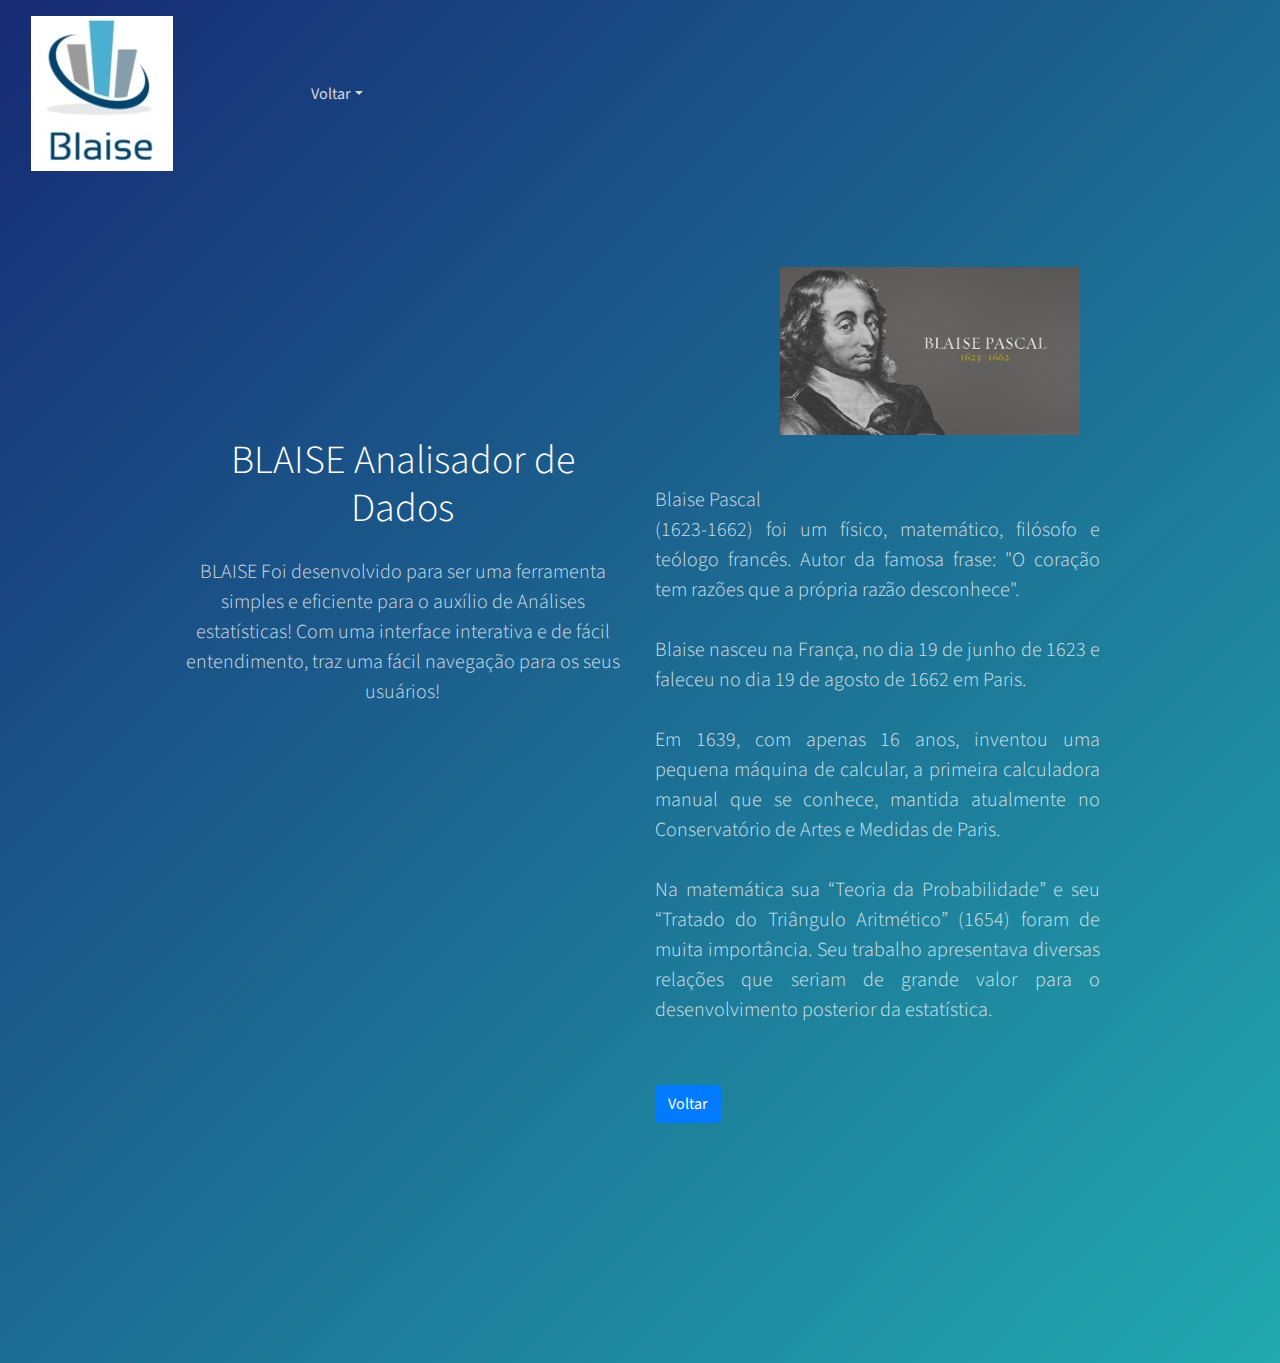
<file: Sobre.html>
<!DOCTYPE html>
<html>

<head>
    <meta charset="utf-8">
    <meta name="viewport" content="width=device-width, initial-scale=1.0, shrink-to-fit=no">
    <title>Sobre</title>
    <link rel="stylesheet" href="assets/bootstrap/css/bootstrap.min.css">
    <link rel="stylesheet" href="https://fonts.googleapis.com/css?family=Source+Sans+Pro:300,400,700">
    <link rel="stylesheet" href="assets/fonts/font-awesome.min.css">
    <link rel="stylesheet" href="assets/css/styles.min.css">
</head>

<body>
    <div>
        <div class="header-blue">
            <nav class="navbar navbar-light navbar-expand-md navigation-clean-search">
                <div class="container-fluid">
                    <figure class="figure"></figure><img src="assets/img/logo1.jpg"><a class="navbar-brand" href="#">&nbsp; &nbsp; &nbsp; &nbsp; &nbsp; &nbsp; &nbsp; &nbsp; &nbsp; &nbsp; &nbsp; &nbsp; &nbsp;&nbsp;</a><button data-toggle="collapse" class="navbar-toggler" data-target="#navcol-1"><span class="sr-only">Toggle navigation</span><span class="navbar-toggler-icon"></span></button>
                    <div
                        class="collapse navbar-collapse" id="navcol-1">
                        <ul class="nav navbar-nav">
                            <li class="nav-item" role="presentation"></li>
                            <li class="nav-item dropdown"><a class="dropdown-toggle nav-link" data-toggle="dropdown" aria-expanded="false" href="index.html">Voltar</a>
                                <div class="dropdown-menu" role="menu"><a class="dropdown-item" role="presentation" href="index.html">Pagina Inicial</a></div>
                            </li>
                        </ul>
                        <form class="form-inline mr-auto" target="_self">
                            <div class="form-group"><label for="search-field"></label></div>
                        </form>
                </div>
        </div>
        </nav>
        <div class="container hero">
            <div class="row">
                <div class="col-12 col-lg-6 col-xl-5 offset-xl-1">
                    <h1 class="text-center">BLAISE Analisador de Dados</h1>
                    <p class="text-center">BLAISE Foi desenvolvido para ser uma ferramenta simples e eficiente para o auxílio de Análises estatísticas! Com uma interface interativa e de fácil entendimento, traz uma fácil navegação para os seus usuários!</p>
               </div>
                <div class="col-md-5 col-lg-5 offset-lg-1 offset-xl-0 d-none d-lg-block phone-holder">
                    <div class="iphone-mockup"><img class="device" src="assets/img/pascal.jpg"></div>
                    <p class="text-justify"><br>Blaise Pascal<br>(1623-1662) foi um físico, matemático, filósofo e teólogo francês. Autor da&nbsp;famosa frase: "O coração tem razões que a própria razão desconhece".<br><br>Blaise nasceu na França, no dia
                        19 de junho de 1623 e faleceu no dia 19 de agosto de 1662 em Paris.<br><br>Em 1639, com apenas&nbsp;16 anos,&nbsp;inventou uma pequena máquina de calcular, a primeira calculadora manual
                        que se&nbsp;conhece, mantida atualmente no Conservatório de Artes e Medidas de Paris.<br><br>Na matemática sua “Teoria da Probabilidade” e seu “Tratado do Triângulo Aritmético” (1654) foram de muita importância. Seu trabalho apresentava
                        diversas relações que seriam de grande valor para o desenvolvimento posterior da estatística.<br><br><br><a class="btn btn-primary" role="button" href="index.html">Voltar</a><br>&nbsp;<br><br><br></p>
                </div>
            </div>
        </div>
    </div>
    </div>
    <script src="assets/js/jquery.min.js"></script>
    <script src="assets/bootstrap/js/bootstrap.min.js"></script>
</body>

</html>
</file>
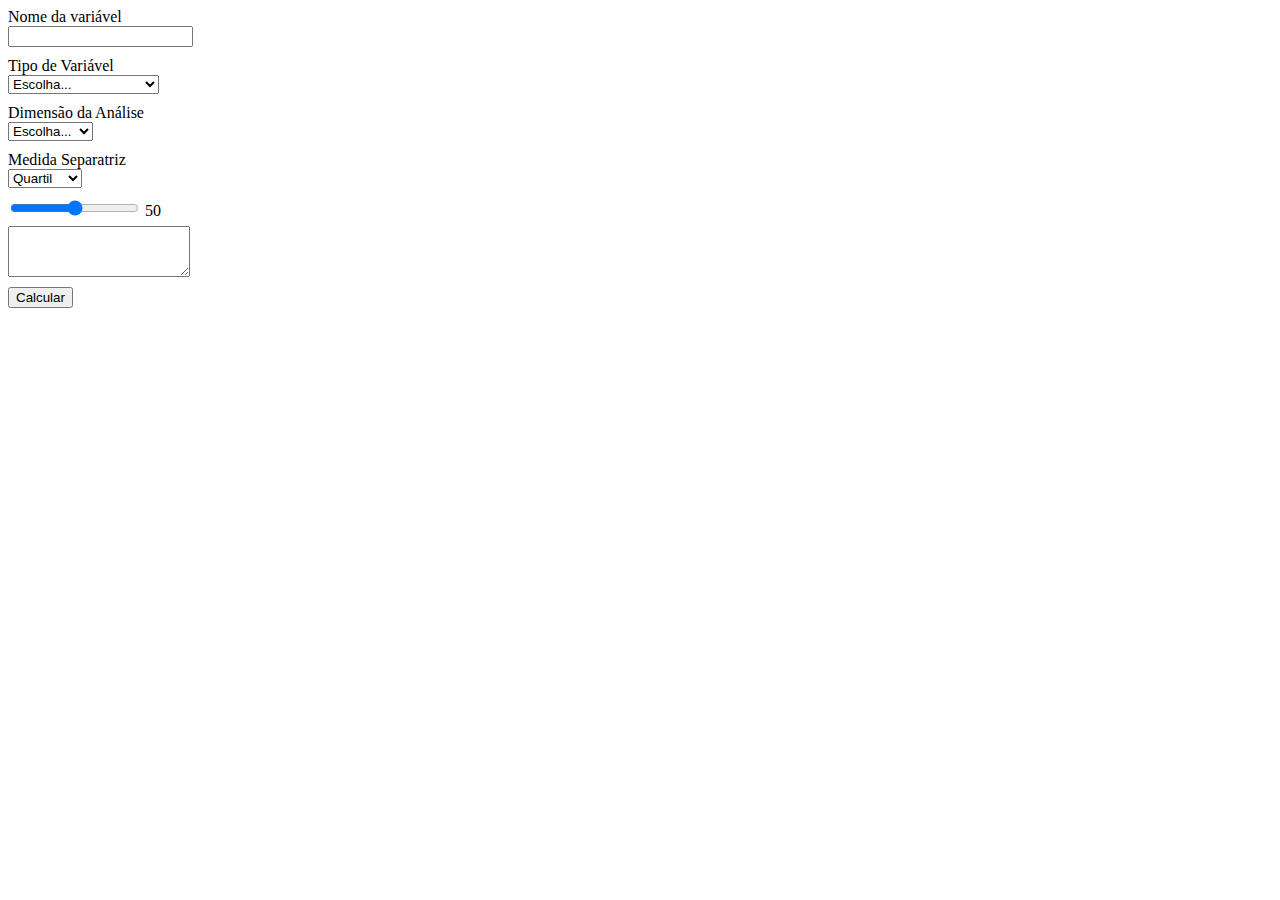
<file: public/Qualitativa.html>
<!DOCTYPE html>
<html lang="en">

<head>
    <meta charset="UTF-8">
    <meta name="viewport" content="width=device-width, initial-scale=1.0">
    <meta http-equiv="X-UA-Compatible" content="ie=edge">
    <title>Document</title>
</head>

<body onload="barra(); barraAtt()">
    <div>
        <label for="nome">Nome da variável</label>
        <input style="display:block; margin-bottom: 10px;" type="text" id="nome">

        <label for="vars">Tipo de Variável</label>
        <select style="display:block; margin-bottom: 10px;" name="variaveis" id="vars">
        <option selected>Escolha...</option>
        <option>Qualitativa Nominal</option>
        <option>Qualitativa Ordinal</option>
        <option>Quantitativa Discreta</option>
        <option>Quantitativa Contínua</option>
        </select>

        <label for="analise">Dimensão da Análise</label>
        <select style="display:block; margin-bottom: 10px;" name="analises" id="analise">
        <option selected>Escolha...</option>
        <option>População</option>
        <option>Amostra</option>
        </select>

        <label for="tipoSeparador">Medida Separatriz</label>
        <select style="display:block; margin-bottom: 10px;" name="separadores" id="tipoSeparador" onchange="barra();">
        <option selected>Quartil</option>
        <option>Quintil</option>
        <option>Decil</option>
        <option>Porcentil</option>
        </select>

        <input style="margin-bottom: 10px;" type="range" id="ranges" onchange="barraAtt()">
        <label for="ranges" id='labelResults'>Teste</label>

        <textarea style="display:block; margin-bottom: 10px;" name="dadosInhos" id="dados" rows="3"></textarea>

        <input style="display:block; margin-bottom: 10px;" type="button" value="Calcular" onclick="Calcular()">

        <div id="resultado">

        </div>
    </div>

</body>
<script>
    function barra() {
        let tipo = document.getElementById('tipoSeparador');
        let barra = document.getElementById('ranges');
        if (tipo.value == 'Quartil') {
            barra.setAttribute('step', '25');
        } else if (tipo.value == 'Quintil') {
            barra.setAttribute('step', '20');
        }
        else if (tipo.value == 'Decil') {
            barra.setAttribute('step', '10');
        }
        else if (tipo.value == 'Decil') {
            barra.setAttribute('step', '10');
        } else {
            barra.setAttribute('step', '1');
        }
    }

    function barraAtt() {
        let barra = document.getElementById('ranges');
        document.getElementById('labelResults').innerText = barra.value;
    }

    function vetorNaN(vetor) {
        let aux = 0;
        for (let i of vetor) {
            if (isNaN(i)) {
                aux++
            } else {
                aux--
            }
        }
        return (aux == vetor.length) ? true : false
    }

    function separador(vetor) {
        let Quantidades = {};
        let aux;
        for (let i of vetor) {
            aux = 0;
            for (let j of vetor) {
                if (j === i) {
                    aux++
                }
            }
            Quantidades[`${i}`] = aux;
        }
        return Quantidades;
    }

    function Calcular() {
        let nome = document.getElementById('nome').value;
        let tipoVar = document.getElementById('vars').value;
        let tipoAna = document.getElementById('analise').value;

        let separatriz = document.getElementById('labelResults').innerText;
        separatriz = separatriz.split('%');
        separatriz = parseInt(separatriz[0]) / 100;

        let dados = document.getElementById('dados').value.split(';');

        for (let i = 0; i < dados.length; i++) {
            if (vetorNaN(dados)) {
                dados[i] = dados[i].trim();
                dados[i] = dados[i].toUpperCase();
            } else {
                dados[i] = parseInt(dados[i]);
            }
        }

        if (tipoVar == 'Qualitativa Nominal') {
            let results = document.getElementById('resultado');
            dados.sort();
            let objDados = separador(dados);
            results.innerHTML += `
            <div>
                <table id="Tabela">
                    <thead>
                        <tr id="linhaCabecalho">
                        </tr>
                    </thead>
                    <tbody id="corpoTabela">
                    </tbody>
                </table>
            </div>`;
            let totalLinhas = 0;
            let totalFrequencia = 0;
            for (let z in objDados) {
                totalLinhas++
                totalFrequencia += objDados[z];
            }
            let tabelaAtual = document.getElementById(`Tabela`)
            let cabecalho = tabelaAtual.getElementsByTagName('tr')[0];
            let corpo = tabelaAtual.getElementsByTagName('tbody')[0];

            //Escreve todas as linha da tabela
            for (let z = 1; z <= totalLinhas; z++) {
                corpo.innerHTML += `<tr></tr>`;
            }

            //Pegou todas as linhas da tabela
            let linhas = tabelaAtual.getElementsByTagName('tr');

            //Escrever Cabeçalho
            cabecalho.innerHTML += `<th scope="col">${nome}</th>
                                    <th scope="col">Frequencia Simples</th>
                                    <th scope="col">FR%</th>
                                    <th scope="col">FAC</th>
                                    <th scope="col">FAC%</th>`;
            let FrequenciaAtual = 0, FrequenciaPorAtual = 0;
            //Escreve a Tabela
            let js = 1, objMediana = {}, vetorGrafico = [];
            for (let z in objDados) {
                let linhaAtual = linhas[js];
                linhaAtual.innerHTML = `<td>${z}</td>
                                            <td>${objDados[z]}</td>
                                            <td>${(objDados[z] / totalFrequencia * 100).toFixed(2)}</td>
                                            <td>${FrequenciaAtual += objDados[z]}</td>
                                            <td>${(FrequenciaPorAtual += objDados[z] / totalFrequencia * 100).toFixed(2)}</td>`;
            }
        } else if (tipoVar == 'Quantitativa Discreta') {
            let results = document.getElementById('resultado');
            dados.sort();
            let objDados = separador(dados);
            results.innerHTML += `
            <div>
                <table id="Tabela">
                    <thead>
                        <tr id="linhaCabecalho">
                        </tr>
                    </thead>
                    <tbody id="corpoTabela">
                    </tbody>
                </table>
            </div>`;
            let totalLinhas = 0;
            let totalFrequencia = 0;
            for (let z in objDados) {
                totalLinhas++
                totalFrequencia += objDados[z];
            }
            let tabelaAtual = document.getElementById(`Tabela`)
            let cabecalho = tabelaAtual.getElementsByTagName('tr')[0];
            let corpo = tabelaAtual.getElementsByTagName('tbody')[0];

            //Escreve todas as linha da tabela
            for (let z = 1; z <= totalLinhas; z++) {
                corpo.innerHTML += `<tr></tr>`;
            }

            //Pegou todas as linhas da tabela
            let linhas = tabelaAtual.getElementsByTagName('tr');

            //Escrever Cabeçalho
            cabecalho.innerHTML += `<th scope="col">${nome}</th>
                                    <th scope="col">Frequencia Simples</th>
                                    <th scope="col">FR%</th>
                                    <th scope="col">FAC</th>
                                    <th scope="col">FAC%</th>`;
            let FrequenciaAtual = 0, FrequenciaPorAtual = 0;
            //Escreve a Tabela
            let js = 1, objMediana = {}, vetorGrafico = [];
            for (let z in objDados) {
                let linhaAtual = linhas[js];
                linhaAtual.innerHTML = `<td>${z}</td>
                                            <td>${objDados[z]}</td>
                                            <td>${(objDados[z] / totalFrequencia * 100).toFixed(2)}</td>
                                            <td>${FrequenciaAtual += objDados[z]}</td>
                                            <td>${(FrequenciaPorAtual += objDados[z] / totalFrequencia * 100).toFixed(2)}</td>`;
            }
        }
    }

</script>

</html>
</file>
<file: assets/css/styles.min.css>
.contact-clean form .btn,.highlight-blue .buttons .btn,.highlight-clean .buttons .btn,.highlight-phone .intro .btn{letter-spacing:.4px;text-shadow:none;text-transform:uppercase}.article-list{color:#313437;background-color:#fff}.article-list p{color:#7d8285}.article-list h2{font-weight:700;margin-bottom:40px;padding-top:40px;color:inherit}@media (max-width:767px){.article-list h2{margin-bottom:25px;padding-top:25px;font-size:24px}}.article-list .intro{font-size:16px;max-width:500px;margin:0 auto}.article-list .intro p{margin-bottom:0}.article-list .articles{padding-bottom:40px}.article-list .item{padding-top:50px;min-height:425px;text-align:center}.article-list .item .name{font-weight:700;font-size:16px;margin-top:20px;color:inherit}.article-list .item .description{font-size:14px;margin-top:15px;margin-bottom:0}.article-list .item .action{font-size:24px;width:24px;margin:22px auto 0;line-height:1;display:block;color:#4f86c3;opacity:.85;transition:opacity .2s;text-decoration:none}.article-list .item .action:hover{opacity:1}.contact-clean{background:#f1f7fc;padding:80px 0}@media (max-width:767px){.contact-clean{padding:20px 0}}.contact-clean form{max-width:480px;width:90%;margin:0 auto;background-color:#fff;padding:40px;border-radius:4px;color:#505e6c;box-shadow:1px 1px 5px rgba(0,0,0,.1)}@media (max-width:767px){.contact-clean form{padding:30px}}.contact-clean h2{margin-top:5px;font-weight:700;font-size:28px;margin-bottom:36px;color:inherit}.contact-clean .form-group:last-child{margin-bottom:5px}.contact-clean form .form-control{background:#fff;border-radius:2px;box-shadow:1px 1px 1px rgba(0,0,0,.05);outline:0;color:inherit;padding-left:12px;height:42px}.contact-clean form .form-control:focus{border:1px solid #b2b2b2}.contact-clean form textarea.form-control{min-height:100px;max-height:260px;padding-top:10px;resize:vertical}.contact-clean form .btn{padding:16px 32px;border:none;background:0 0;box-shadow:none;opacity:.9;font-weight:700;font-size:13px;line-height:1;outline:0!important}.contact-clean form .btn:hover{opacity:1}.contact-clean form .btn:active{transform:translateY(1px)}.contact-clean form .btn-primary{background-color:#055ada!important;margin-top:15px;color:#fff}.footer-basic{padding:40px 0;background-color:#fff;color:#4b4c4d}.footer-basic ul{padding:0;list-style:none;text-align:center;font-size:18px;line-height:1.6;margin-bottom:0}.footer-basic li{padding:0 10px}.footer-basic ul a{color:inherit;text-decoration:none;opacity:.8}.footer-basic ul a:hover{opacity:1}.footer-basic .social{text-align:center;padding-bottom:25px}.footer-basic .social>a{font-size:24px;width:40px;height:40px;line-height:40px;display:inline-block;text-align:center;border-radius:50%;border:1px solid #ccc;margin:0 8px;color:inherit;opacity:.75}.footer-basic .social>a:hover{opacity:.9}.footer-basic .copyright{margin-top:15px;text-align:center;font-size:13px;color:#aaa;margin-bottom:0}#brand-logo{font-size:34px}#app-navbar{background:linear-gradient(120deg,#00e4d0,#5983e8)}.header-blue{background:linear-gradient(135deg,#172a74,#21a9af);background-color:#184e8e;padding-bottom:80px;font-family:'Source Sans Pro',sans-serif}@media (min-width:768px){.header-blue{padding-bottom:120px}}.header-blue .navbar{background:0 0;padding-top:.75rem;padding-bottom:.75rem;color:#fff;border-radius:0;box-shadow:none;border:none}.header-blue .navbar .navbar-brand{font-weight:700;color:inherit}.header-blue .navbar .navbar-brand:hover{color:#f0f0f0}.header-blue .navbar .navbar-collapse{border-top:1px solid rgba(255,255,255,.3);margin-top:.5rem}@media (min-width:768px){.header-blue .navbar{padding-top:1rem;padding-bottom:1rem}.header-blue .navbar .navbar-collapse{border-color:transparent;margin:0}.header-blue .navbar-nav .nav-link{padding-left:.7rem;padding-right:.7rem}}.header-blue .navbar .navbar-collapse span .login{color:#d9d9d9;margin-right:.5rem;text-decoration:none}.header-blue .navbar .navbar-collapse span .login:hover{color:#fff}.header-blue .navbar .navbar-toggler{border-color:rgba(255,255,255,.3)}.header-blue .navbar .navbar-toggler:hover,.header-blue .navbar-toggler:focus{background:0 0}@media (min-width:992px){.header-blue .navbar-nav .nav-link{padding-left:1.2rem;padding-right:1.2rem}}.header-blue .navbar.navbar-light .navbar-nav .nav-link{color:#d9d9d9}.header-blue .navbar.navbar-light .navbar-nav .nav-link:focus,.header-blue .navbar.navbar-light .navbar-nav .nav-link:hover{color:#fcfeff!important;background-color:transparent}.header-blue .navbar .navbar-nav>li>.dropdown-menu{margin-top:-5px;box-shadow:0 4px 8px rgba(0,0,0,.1);background-color:#fff;border-radius:2px}.header-blue .navbar .dropdown-menu .dropdown-item,.header-blue .navbar .dropdown-menu .dropdown-item:focus{line-height:2;color:#37434d}.header-blue .navbar .dropdown-menu .dropdown-item:focus,.header-blue .navbar .dropdown-menu .dropdown-item:hover{background:#ebeff1}.header-blue .action-button,.header-blue .action-button:not(.disabled):active{border:1px solid rgba(255,255,255,.7);border-radius:40px;color:#ebeff1;box-shadow:none;text-shadow:none;padding:.3rem .8rem;background:0 0;transition:background-color .25s;outline:0}.header-blue .action-button:hover{color:#fff}.header-blue .navbar .form-inline label{color:#d9d9d9}.header-blue .navbar .form-inline .search-field{display:inline-block;width:80%;background:0 0;border:none;border-bottom:1px solid transparent;border-radius:0;box-shadow:none;color:inherit;transition:border-bottom-color .3s}.header-blue .navbar .form-inline .search-field:focus{border-bottom:1px solid #ccc}.header-blue .hero{margin-top:20px;text-align:center}@media (min-width:768px){.header-blue .hero{margin-top:60px;text-align:left}}.header-blue .hero h1{color:#fff;font-size:40px;margin-top:0;margin-bottom:15px;font-weight:300;line-height:1.4}@media (min-width:992px){.header-blue .hero h1{margin-top:190px;margin-bottom:24px;line-height:1.2}}.header-blue .hero p{color:rgba(255,255,255,.8);font-size:20px;margin-bottom:30px;font-weight:300}.header-blue .phone-holder{text-align:right}.header-blue div.iphone-mockup{position:relative;max-width:300px;margin:20px;display:inline-block}.login-clean form .forgot,.login-dark form .forgot{display:block;text-decoration:none;text-align:center}.header-blue .iphone-mockup img.device{width:100%;height:auto}.header-blue .iphone-mockup .screen{position:absolute;width:88%;height:77%;top:12%;border-radius:2px;left:6%;border:1px solid #444;overflow:hidden;background:url(../../assets/img/screen-content-iphone-6.jpg) center;background-size:cover}.header-blue .iphone-mockup .screen:before{content:'';background-color:#fff;position:absolute;width:70%;height:140%;top:-12%;right:-60%;transform:rotate(-19deg);opacity:.2}.highlight-blue .buttons .btn:active,.highlight-clean .buttons .btn:active,.highlight-phone .intro .btn:active{transform:translateY(1px)}.highlight-blue{color:#fff;background-color:#1e6add;padding:50px 0}.highlight-blue p{color:#c4d5ef;line-height:1.5}.highlight-blue h2{font-weight:400;margin-bottom:25px;line-height:1.5;padding-top:0;margin-top:0;color:inherit}.highlight-blue .intro{font-size:16px;max-width:500px;margin:0 auto 25px}.highlight-blue .buttons{text-align:center}.highlight-blue .buttons .btn{padding:16px 32px;margin:6px;border:none;background:0 0;box-shadow:none;opacity:.9;font-weight:700;font-size:13px;line-height:1}.highlight-blue .buttons .btn:hover{opacity:1}.highlight-blue .buttons .btn-primary,.highlight-blue .buttons .btn-primary:active{border:2px solid rgba(255,255,255,.7);border-radius:6px;color:#ebeff1;box-shadow:none;text-shadow:none;padding:14px 24px;background:0 0;transition:background-color .25s}.highlight-clean{color:#313437;background-color:#fff;padding:50px 0}.highlight-clean p{color:#7d8285}.highlight-clean h2{font-weight:700;margin-bottom:25px;line-height:1.5;padding-top:0;margin-top:0;color:inherit}.highlight-clean .intro{font-size:16px;max-width:500px;margin:0 auto 25px}.highlight-clean .buttons{text-align:center}.highlight-clean .buttons .btn{padding:16px 32px;margin:6px;border:none;background:#ddd;box-shadow:none;opacity:.9;font-weight:700;font-size:13px;line-height:1;outline:0}.highlight-clean .buttons .btn:hover{opacity:1}.highlight-clean .buttons .btn-primary{background-color:#055ada;color:#fff}.highlight-phone{color:#313437;background-color:#eef4f7;padding:50px 0 55px;overflow:hidden}.highlight-phone p{color:#7d8285}.highlight-phone h2{font-weight:700;margin-bottom:35px;line-height:1.5;padding-top:0;margin-top:0;color:inherit}.highlight-phone .intro{font-size:18px;max-width:500px;line-height:1.5}@media (max-width:767px){.highlight-phone{text-align:center}.highlight-phone .intro{max-width:none}}.highlight-phone .intro p{margin-bottom:35px}.highlight-phone .intro .btn{padding:16px 32px;border:none;background:0 0;box-shadow:none;opacity:.9;font-weight:700;font-size:13px;line-height:1}.highlight-phone .intro .btn:hover{opacity:1}.highlight-phone .intro .btn-primary{background-color:#055ada;color:#fff}.highlight-phone .iphone-mockup{position:relative;max-width:260px;margin-top:-30px;margin-bottom:-230px;transform:rotate(-15deg)}.highlight-phone .iphone-mockup img.device{width:100%;height:auto}.highlight-phone .iphone-mockup .screen{position:absolute;width:88%;height:77%;top:12%;border-radius:2px;left:6%;border:1px solid #444;overflow:hidden;background:url(../../assets/img/screen-content-iphone-6.jpg) center;background-size:cover}.highlight-phone .iphone-mockup .screen:before{content:'';background-color:#fff;position:absolute;width:70%;height:140%;top:-12%;right:-60%;transform:rotate(-19deg);opacity:.2}.login-clean{background:#f1f7fc;padding:80px 0}.login-clean form{max-width:320px;width:90%;margin:0 auto;background-color:#fff;padding:40px;border-radius:4px;color:#505e6c;box-shadow:1px 1px 5px rgba(0,0,0,.1)}.login-clean .illustration{text-align:center;padding:0 0 20px;font-size:100px;color:#f4476b}.login-clean form .form-control{background:#f7f9fc;border:none;border-bottom:1px solid #dfe7f1;border-radius:0;box-shadow:none;outline:0;color:inherit;text-indent:8px;height:42px}.login-clean form .btn-primary{background:#f4476b;border:none;border-radius:4px;padding:11px;box-shadow:none;margin-top:26px;text-shadow:none;outline:0!important}.login-clean form .btn-primary:active,.login-clean form .btn-primary:hover{background:#eb3b60}.login-clean form .btn-primary:active{transform:translateY(1px)}.login-clean form .forgot{font-size:12px;color:#6f7a85;opacity:.9}.login-clean form .forgot:active,.login-clean form .forgot:hover{opacity:1;text-decoration:none}.login-dark{height:1000px;background:url(../../assets/img/star-sky.jpg) #475d62;background-size:cover;position:relative}.login-dark form{max-width:320px;width:90%;background-color:#1e2833;padding:40px;border-radius:4px;transform:translate(-50%,-50%);position:absolute;top:50%;left:50%;color:#fff;box-shadow:3px 3px 4px rgba(0,0,0,.2)}.login-dark .illustration{text-align:center;padding:15px 0 20px;font-size:100px;color:#2980ef}.login-dark form .form-control{background:0 0;border:none;border-bottom:1px solid #434a52;border-radius:0;box-shadow:none;outline:0;color:inherit}.login-dark form .btn-primary{background:#214a80;border:none;border-radius:4px;padding:11px;box-shadow:none;margin-top:26px;text-shadow:none;outline:0}.navigation-clean-search.navbar .navbar-nav .nav-link,.navigation-clean.navbar .navbar-nav .nav-link{padding-left:18px;padding-right:18px}.login-dark form .btn-primary:active,.login-dark form .btn-primary:hover{background:#214a80;outline:0}.login-dark form .forgot{font-size:12px;color:#6f7a85;opacity:.9}.login-dark form .forgot:active,.login-dark form .forgot:hover{opacity:1;text-decoration:none}.login-dark form .btn-primary:active{transform:translateY(1px)}.navigation-clean{background:#fff;padding-top:.75rem;padding-bottom:.75rem;color:#333;border-radius:0;box-shadow:none;border:none;margin-bottom:0}.navigation-clean .navbar-brand{font-weight:700;color:inherit}.navigation-clean .navbar-brand:hover{color:#222}.navigation-clean.navbar-dark .navbar-brand:hover{color:#f0f0f0}.navigation-clean .navbar-brand img{height:100%;display:inline-block;margin-right:10px;width:auto}.navigation-clean .navbar-toggler{border-color:#ddd;color:#888}.navigation-clean .navbar-toggler:focus,.navigation-clean .navbar-toggler:hover{background:0 0}.navigation-clean.navbar-dark .navbar-toggler{border-color:#555;color:#eee}.navigation-clean .form-inline,.navigation-clean .navbar-collapse{border-top-color:#ddd}.navigation-clean.navbar-dark .form-inline,.navigation-clean.navbar-dark .navbar-collapse{border-top-color:#333}.navigation-clean .navbar-nav>.active>a,.navigation-clean .navbar-nav>.show>a{background:0 0;box-shadow:none}.navigation-clean.navbar-light .navbar-nav .nav-link.active,.navigation-clean.navbar-light .navbar-nav .nav-link.active:focus,.navigation-clean.navbar-light .navbar-nav .nav-link.active:hover{color:#8f8f8f;box-shadow:none;background:0 0;pointer-events:none}.navigation-clean.navbar-light .navbar-nav .nav-link{color:#465765}.navigation-clean.navbar-light .navbar-nav .nav-link:focus,.navigation-clean.navbar-light .navbar-nav .nav-link:hover{color:#37434d!important;background-color:transparent}.navigation-clean .navbar-nav>li>.dropdown-menu{margin-top:-5px;box-shadow:none;background-color:#fff;border-radius:2px}@media (min-width:768px){.navigation-clean{padding-top:1rem;padding-bottom:1rem}.navigation-clean .navbar-nav .show .dropdown-menu{box-shadow:0 4px 8px rgba(0,0,0,.1)}}@media (max-width:767px){.navigation-clean .navbar-nav .show .dropdown-menu .dropdown-item{color:#37434d;padding-top:.8rem;padding-bottom:.8rem;line-height:1}}.navigation-clean .dropdown-menu .dropdown-item,.navigation-clean .dropdown-menu .dropdown-item:focus{line-height:2;color:#37434d}.navigation-clean .dropdown-menu .dropdown-item:focus,.navigation-clean .dropdown-menu .dropdown-item:hover{background:#eee;color:inherit}.navigation-clean.navbar-dark{background-color:#1f2021;color:#fff}.navigation-clean.navbar-dark .navbar-nav a.active,.navigation-clean.navbar-dark .navbar-nav a.active:focus,.navigation-clean.navbar-dark .navbar-nav a.active:hover{color:#8f8f8f;box-shadow:none;background:0 0;pointer-events:none}.navigation-clean.navbar-dark .navbar-nav .nav-link{color:#dfe8ee}.navigation-clean.navbar-dark .navbar-nav .nav-link:focus,.navigation-clean.navbar-dark .navbar-nav .nav-link:hover{color:#fff;background-color:transparent}.navigation-clean.navbar-dark .navbar-nav>li>.dropdown-menu{background-color:#1f2021}.navigation-clean.navbar-dark .dropdown-menu .dropdown-item,.navigation-clean.navbar-dark .dropdown-menu .dropdown-item:focus{color:#f2f5f8}.navigation-clean.navbar-dark .dropdown-menu .dropdown-item:focus,.navigation-clean.navbar-dark .dropdown-menu .dropdown-item:hover{background:#363739}@media (max-width:767px){.navigation-clean.navbar-dark .navbar-nav .show .dropdown-menu .dropdown-item{color:#fff}.navigation-clean-search .form-inline .search-field{display:inline-block;width:80%}}.navigation-clean-search{background:#fff;padding-top:.75rem;padding-bottom:.75rem;color:#333;border-radius:0;box-shadow:none;border:none;margin-bottom:0}@media (min-width:768px){.navigation-clean-search{padding-top:1rem;padding-bottom:1rem}}.navigation-clean-search .navbar-brand{font-weight:700;color:inherit}.navigation-clean-search .navbar-brand:hover{color:#222}.navigation-clean-search .navbar-toggler{border-color:#ddd;color:#888}.navigation-clean-search .navbar-toggler:focus,.navigation-clean-search .navbar-toggler:hover{background:0 0}.navigation-clean-search .form-inline,.navigation-clean-search .navbar-collapse{border-top-color:#ddd}.navigation-clean-search .navbar-nav a.active,.navigation-clean-search .navbar-nav>.show>a{background:0 0;box-shadow:none}.navigation-clean-search.navbar-light .navbar-nav a.active,.navigation-clean-search.navbar-light .navbar-nav a.active:focus,.navigation-clean-search.navbar-light .navbar-nav a.active:hover{color:#8f8f8f;box-shadow:none;background:0 0;pointer-events:none}.navigation-clean-search.navbar-light .navbar-nav .nav-link{color:#465765}.navigation-clean-search.navbar-light .navbar-nav .nav-link:focus,.navigation-clean-search.navbar-light .navbar-nav .nav-link:hover{color:#37434d!important;background-color:transparent}.navigation-clean-button .action-button:active,.navigation-clean-search .action-button{background:#56c6c6;border-radius:20px;font-size:inherit;color:#fff!important;box-shadow:none;border:none;text-shadow:none;padding:8px 20px;transition:background-color .25s}.navigation-clean-search .action-button:focus,.navigation-clean-search .action-button:hover{background:#66d7d7}.navigation-clean-search .form-inline label{color:#ccc}.navigation-clean-search .form-inline .search-field{background:0 0;border:none;border-bottom:1px solid transparent;border-radius:0;box-shadow:none;color:inherit;transition:border-bottom-color .3s}.navigation-clean-search .form-inline .search-field:focus{border-bottom:1px solid #ccc}.team-clean{color:#313437;background-color:#fff}.team-clean p{color:#7d8285}.team-clean h2{font-weight:700;margin-bottom:40px;padding-top:40px;color:inherit}@media (max-width:767px){.team-clean h2{margin-bottom:25px;padding-top:25px;font-size:24px}}.team-clean .intro{font-size:16px;max-width:500px;margin:0 auto}.team-clean .intro p{margin-bottom:0}.team-clean .people{padding-bottom:40px}.team-clean .item{text-align:center;padding-top:50px}.team-clean .item .name{font-weight:700;margin-top:28px;margin-bottom:8px;color:inherit}.team-clean .item .title{text-transform:uppercase;font-weight:700;color:#d0d0d0;letter-spacing:2px;font-size:13px}.team-clean .item .description{font-size:15px;margin-top:15px;margin-bottom:20px}.team-clean .item img{max-width:160px}.team-clean .social{font-size:18px;color:#a2a8ae}.team-clean .social a{color:inherit;margin:0 10px;display:inline-block;opacity:.7}.team-clean .social a:hover{opacity:1}
</file>
